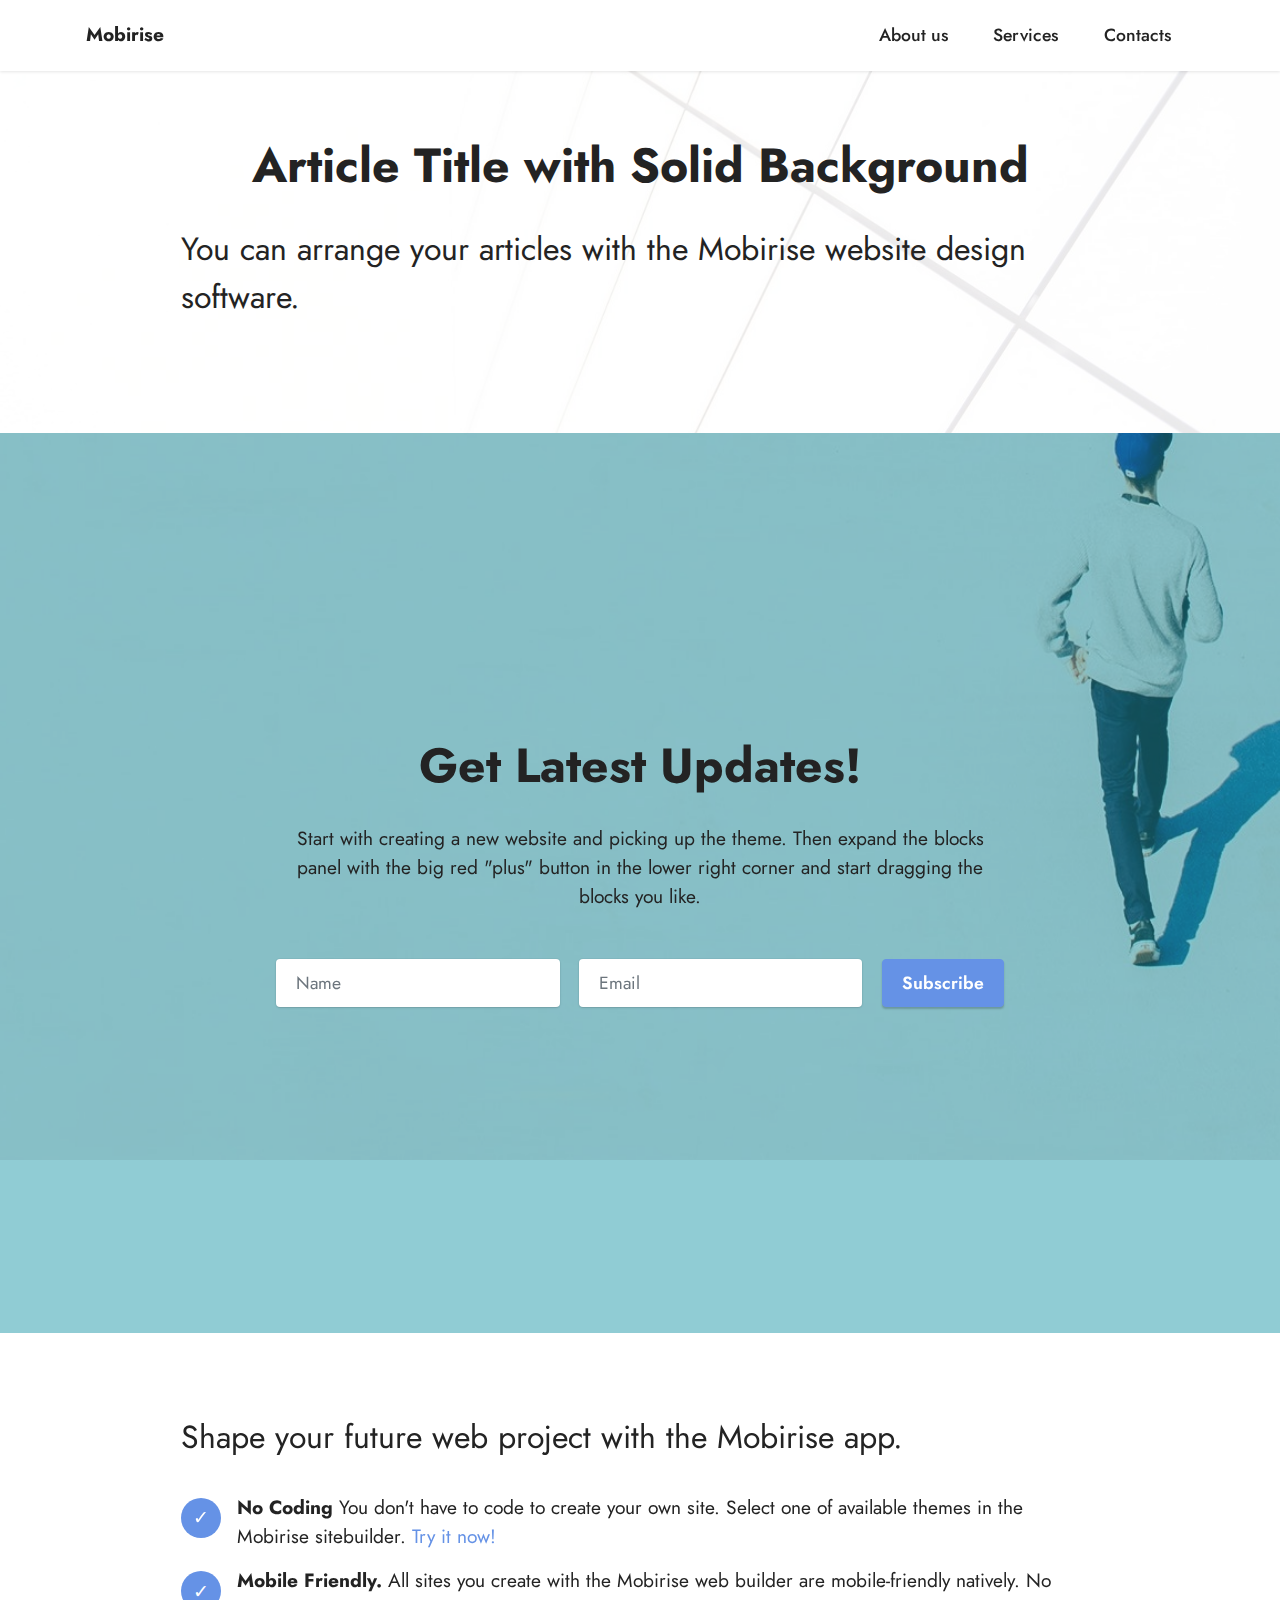
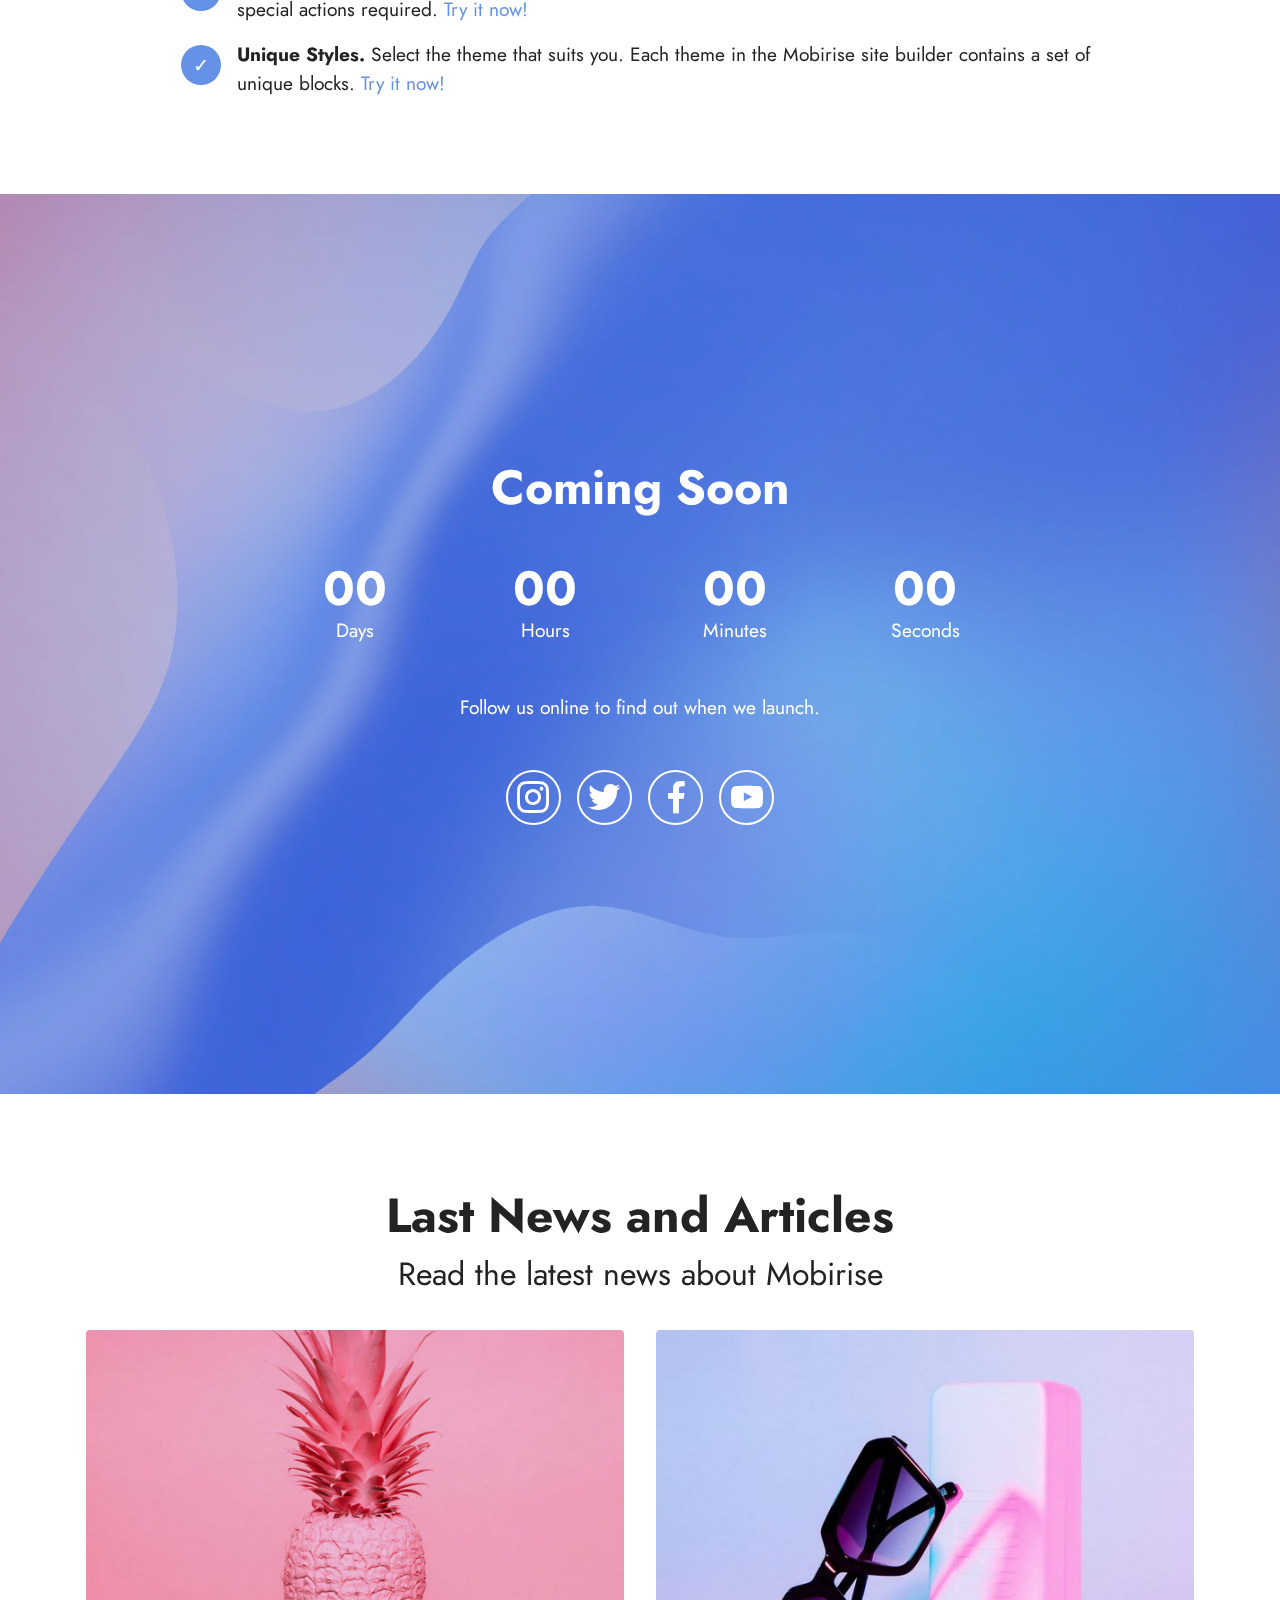
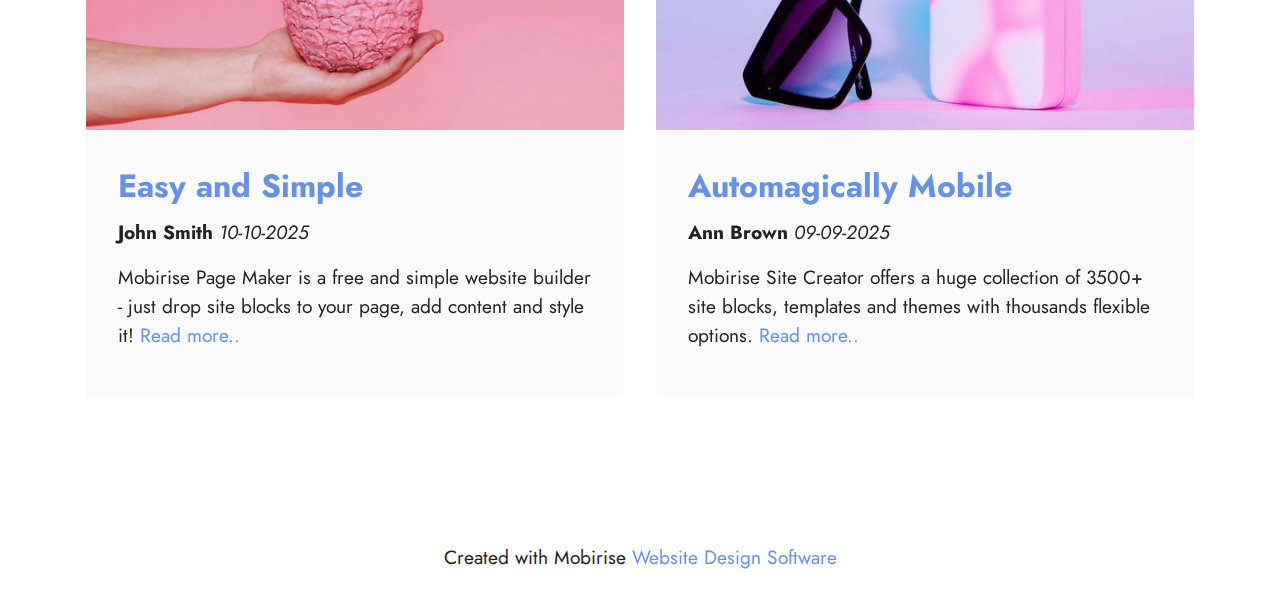
<file: index.html>
<!DOCTYPE html>
<html  >
<head>
  <!-- Site made with Mobirise Website Builder v5.6.5, https://mobirise.com -->
  <meta charset="UTF-8">
  <meta http-equiv="X-UA-Compatible" content="IE=edge">
  <meta name="generator" content="Mobirise v5.6.5, mobirise.com">
  <meta name="twitter:card" content="summary_large_image"/>
  <meta name="twitter:image:src" content="">
  <meta property="og:image" content="">
  <meta name="twitter:title" content="Home">
  <meta name="viewport" content="width=device-width, initial-scale=1, minimum-scale=1">
  <link rel="shortcut icon" href="assets/images/logo.png" type="image/x-icon">
  <meta name="description" content="">
  
  
  <title>Home</title>
  <link rel="stylesheet" href="assets/bootstrap/css/bootstrap.min.css">
  <link rel="stylesheet" href="assets/bootstrap/css/bootstrap-grid.min.css">
  <link rel="stylesheet" href="assets/bootstrap/css/bootstrap-reboot.min.css">
  <link rel="stylesheet" href="assets/parallax/jarallax.css">
  <link rel="stylesheet" href="assets/dropdown/css/style.css">
  <link rel="stylesheet" href="assets/socicon/css/styles.css">
  <link rel="stylesheet" href="assets/theme/css/style.css">
  <link rel="preload" href="https://fonts.googleapis.com/css?family=Jost:100,200,300,400,500,600,700,800,900,100i,200i,300i,400i,500i,600i,700i,800i,900i&display=swap" as="style" onload="this.onload=null;this.rel='stylesheet'">
  <noscript><link rel="stylesheet" href="https://fonts.googleapis.com/css?family=Jost:100,200,300,400,500,600,700,800,900,100i,200i,300i,400i,500i,600i,700i,800i,900i&display=swap"></noscript>
  <link rel="preload" as="style" href="assets/mobirise/css/mbr-additional.css"><link rel="stylesheet" href="assets/mobirise/css/mbr-additional.css" type="text/css">
  
  
  
  
</head>
<body>
  
  <section data-bs-version="5.1" class="menu menu1 cid-t2TGaiRVFN" once="menu" id="menu1-3">
    

    <nav class="navbar navbar-dropdown navbar-fixed-top navbar-expand-lg">
        <div class="container">
            <div class="navbar-brand">
                
                <span class="navbar-caption-wrap"><a class="navbar-caption text-black display-7" href="https://mobiri.se">Mobirise</a></span>
            </div>
            <button class="navbar-toggler" type="button" data-toggle="collapse" data-bs-toggle="collapse" data-target="#navbarSupportedContent" data-bs-target="#navbarSupportedContent" aria-controls="navbarNavAltMarkup" aria-expanded="false" aria-label="Toggle navigation">
                <div class="hamburger">
                    <span></span>
                    <span></span>
                    <span></span>
                    <span></span>
                </div>
            </button>
            <div class="collapse navbar-collapse" id="navbarSupportedContent">
                <ul class="navbar-nav nav-dropdown nav-right" data-app-modern-menu="true"><li class="nav-item"><a class="nav-link link text-black display-4" href="https://mobiri.se">
                            About us</a></li>
                    <li class="nav-item"><a class="nav-link link text-black display-4" href="https://mobiri.se">
                            Services</a></li>
                    <li class="nav-item"><a class="nav-link link text-black display-4" href="https://mobiri.se">Contacts</a>
                    </li></ul>
                
                
            </div>
        </div>
    </nav>
</section>

<section data-bs-version="5.1" class="content4 cid-t2THIbECxr" id="content4-4">
    
    <div class="mbr-overlay" style="opacity: 0.7; background-color: rgb(255, 255, 255);">
    </div>
    <div class="container">
        <div class="row justify-content-center">
            <div class="title col-md-12 col-lg-10">
                <h3 class="mbr-section-title mbr-fonts-style align-center mb-4 display-2">
                    <strong>Article Title with Solid Background</strong>
                </h3>
                <h4 class="mbr-section-subtitle align-center mbr-fonts-style mb-4 display-5">
                    You can arrange your articles with the Mobirise website design software.
                </h4>
                
            </div>
        </div>
    </div>
</section>

<section data-bs-version="5.1" class="form1 cid-t2TImFUuVt mbr-fullscreen mbr-parallax-background" id="form1-5">

    

    <div class="mbr-overlay" style="opacity: 0.5; background-color: rgb(34, 153, 170);"></div>
    <div class="container">
        <div class="row justify-content-center">
            <div class="col-lg-8 mx-auto mbr-form" data-form-type="formoid">
                <form action="https://mobirise.eu/" method="POST" class="mbr-form form-with-styler" data-form-title="Form Name"><input type="hidden" name="email" data-form-email="true" value="Tra7pn+BCwsPL6NRx9hoSNHEf4iRBN6vUrHgR3Hc1cOYLYPS+QtrIJzu2rhVYsXEQ9asnKh42Ky6VQLTLSWwpy2piT9asmsxHmX7WhUCb+tHYzmSE4XMR2YjwJQiW2Lg">
                    <div class="row">
                        <div hidden="hidden" data-form-alert="" class="alert alert-success col-12">Thanks for filling out the form!</div>
                        <div hidden="hidden" data-form-alert-danger="" class="alert alert-danger col-12">
                            Oops...! some problem!
                        </div>
                    </div>
                    <div class="dragArea row">
                        <div class="col-12">
                            <h1 class="mbr-section-title mb-4 mbr-fonts-style align-center display-2">
                                <strong>Get Latest Updates!</strong>
                            </h1>
                        </div>
                        <div class="col-12">
                            <p class="mbr-text mbr-fonts-style mb-5 align-center display-7">Start with creating a new website and picking up the theme. Then expand the blocks panel with the big red "plus" button in the lower right corner and start dragging the blocks you like.</p>
                        </div>
                        <div class="col-md col-12 form-group mb-3" data-for="name">
                            <input type="text" name="name" placeholder="Name" data-form-field="Name" class="form-control" id="name-form1-5">
                        </div>
                        <div class="col-md col-12 form-group mb-3" data-for="email">
                            <input type="email" name="email" placeholder="Email" data-form-field="Email" class="form-control" id="email-form1-5">
                        </div>
                        <div class="mbr-section-btn col-12 col-md-auto">
                            <button type="submit" class="btn btn-primary display-4">Subscribe</button>
                        </div>
                    </div>
                </form>
            </div>
        </div>
    </div>
</section>

<section data-bs-version="5.1" class="content8 cid-t2TIMazGw3" id="content8-6">
    
    <div class="container">
        <div class="row justify-content-center">
            <div class="counter-container col-md-12 col-lg-10">
                <h4 class="mbr-section-title mbr-fonts-style mb-4 display-5">
                    Shape your future web project with the Mobirise app.
                </h4>
                <div class="mbr-text mbr-fonts-style display-7">
                    <ul>
                        <li><strong>No Coding </strong>You don't have to code to create your own site. Select one of available themes in the Mobirise sitebuilder. <a href="https://mobiri.se/">Try it now!</a></li>
                        <li><strong>Mobile Friendly. </strong>All sites you create with the Mobirise web builder are mobile-friendly natively. No special actions required. <a href="https://mobiri.se/">Try it now!</a></li>
                        <li><strong>Unique Styles. </strong>Select the theme that suits you. Each theme in the Mobirise site builder contains a set of unique blocks. <a href="https://mobiri.se/">Try it now!</a></li>
                    </ul>
                </div>
            </div>
        </div>
    </div>
</section>

<section data-bs-version="5.1" class="countdown4 cid-t2TJ8zK3iW mbr-fullscreen" id="countdown4-7">
    
    <div class="mbr-overlay" style="opacity: 0.4; background-color: rgb(68, 121, 217);">
    </div>
    <div class="container">
        <div class="row justify-content-center">
            <div class="col-lg-8">
                <h3 class="mbr-section-title mb-5 align-center mbr-fonts-style display-2">
                    <strong>Coming Soon</strong>
                </h3>
                
                <div class="countdown-cont align-center mb-5">
                    <div class="daysCountdown col-xs-3 col-sm-3 col-md-3" title="Days"></div>
                    <div class="hoursCountdown col-xs-3 col-sm-3 col-md-3" title="Hours"></div>
                    <div class="minutesCountdown col-xs-3 col-sm-3 col-md-3" title="Minutes"></div>
                    <div class="secondsCountdown col-xs-3 col-sm-3 col-md-3" title="Seconds"></div>
                    <div class="countdown" data-due-date="2021/01/01"></div>
                </div>
                <p class="mbr-text mb-5 align-center mbr-fonts-style display-7">
                    Follow us online to find out when we launch.
                </p>
                <div class="icons-menu row justify-content-center display-7">
                    
                    
                    
                    
                <div class="soc-item col-auto">
                        <a href="https://instagram.com/mobirise" target="_blank" class="social__link">
                            <span class="mbr-iconfont socicon-instagram socicon"></span>
                        </a>
                    </div><div class="soc-item col-auto">
                        <a href="https://twitter.com/mobirise" target="_blank" class="social__link">
                            <span class="mbr-iconfont socicon-twitter socicon"></span>
                        </a>
                    </div><div class="soc-item col-auto">
                        <a href="https://facebook.com/Mobirise/" target="_blank" class="social__link">
                            <span class="mbr-iconfont socicon socicon-facebook"></span>
                        </a>
                    </div><div class="soc-item col-auto">
                        <a href="https://youtube.com/c/mobirise" target="_blank" class="social__link">
                            <span class="mbr-iconfont socicon socicon-youtube"></span>
                        </a>
                    </div></div>
                
            </div>
        </div>
    </div>
</section>

<section data-bs-version="5.1" class="content1 cid-t2ZeqP4XTd" id="content1-e">
    
    
    <div class="container">
        <div class="mbr-section-head">
            <h4 class="mbr-section-title mbr-fonts-style align-center mb-0 display-2"><strong>Last News and Articles</strong></h4>
            <h5 class="mbr-section-subtitle mbr-fonts-style align-center mb-0 mt-2 display-5">Read the latest news about Mobirise</h5>
        </div>
        <div class="row mt-4">
            
            <div class="item features-image сol-12 col-md-6 col-lg-6 active">
                <div class="item-wrapper">
                    <div class="item-img">
                        <img src="assets/images/product5.jpg" alt="Mobirise Website Builder" title="" data-slide-to="1" data-bs-slide-to="1">
                    </div>
                    <div class="item-content">
                        <h5 class="item-title mbr-fonts-style display-5"><a href="#top" class="text-primary"><strong>Easy and Simple</strong></a></h5>
                        <h6 class="item-subtitle mbr-fonts-style mt-1 display-7">
                            <strong>John Smith</strong><em> 10-10-2025</em></h6>
                        <p class="mbr-text mbr-fonts-style mt-3 display-7">Mobirise Page Maker is a free and simple
                            website builder - just drop site blocks to your page, add content and style it!&nbsp;<a href="page1.html#top" class="text-primary">Read more..</a></p>
                    </div>
                    
                </div>
            </div><div class="item features-image сol-12 col-md-6 col-lg-6">
                <div class="item-wrapper">
                    <div class="item-img">
                        <img src="assets/images/product4.jpg" alt="Mobirise Website Builder" title="" data-slide-to="0" data-bs-slide-to="0">
                    </div>
                    <div class="item-content">
                        <h5 class="item-title mbr-fonts-style display-5"><a href="#top" class="text-primary"><strong>Automagically Mobile</strong></a></h5>
                        <h6 class="item-subtitle mbr-fonts-style mt-1 display-7"><strong>Ann
                                Brown</strong><em>&nbsp;09-09-2025</em></h6>
                        <p class="mbr-text mbr-fonts-style mt-3 display-7">Mobirise Site Creator offers a huge
                            collection of 3500+ site blocks, templates and themes with thousands flexible options. <a href="#top" class="text-primary">Read more..</a><br></p>
                    </div>
                    
                </div>
            </div>


        </div>
    </div>
</section><section class="display-7" style="padding: 0;align-items: center;justify-content: center;flex-wrap: wrap;    align-content: center;display: flex;position: relative;height: 4rem;"><a href="https://mobiri.se/2673525" style="flex: 1 1;height: 4rem;position: absolute;width: 100%;z-index: 1;"><img alt="" style="height: 4rem;" src="[data-uri]"></a><p style="margin: 0;text-align: center;" class="display-7">Created with Mobirise &#8204;</p><a style="z-index:1" href="https://mobirise.com/website-design-software.html">Website Design Software</a></section><script src="assets/bootstrap/js/bootstrap.bundle.min.js"></script>  <script src="assets/parallax/jarallax.js"></script>  <script src="assets/smoothscroll/smooth-scroll.js"></script>  <script src="assets/ytplayer/index.js"></script>  <script src="assets/dropdown/js/navbar-dropdown.js"></script>  <script src="assets/countdown/countdown.js"></script>  <script src="assets/theme/js/script.js"></script>  <script src="assets/formoid/formoid.min.js"></script>  
  
  
</body>
</html>
</file>
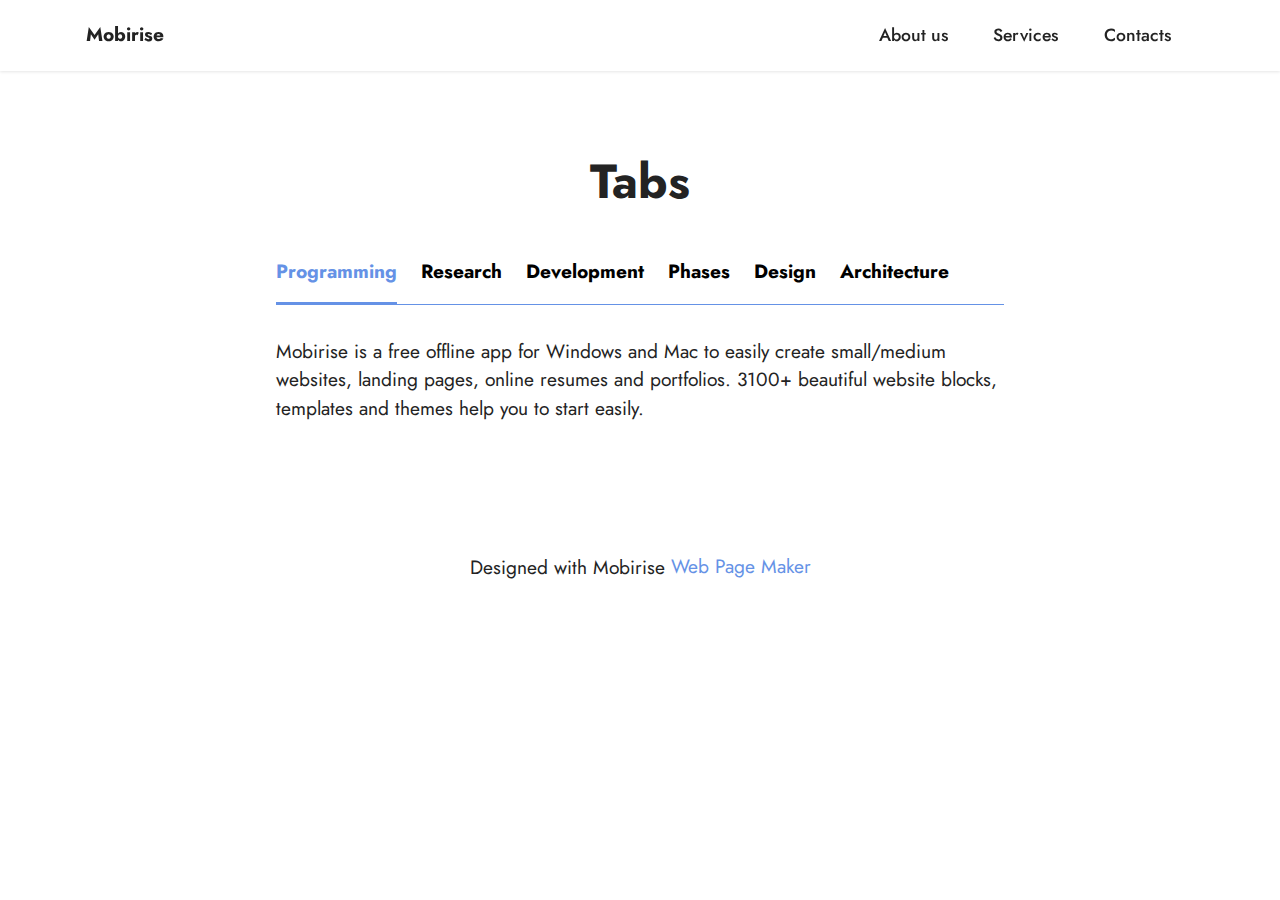
<file: page1.html>
<!DOCTYPE html>
<html  >
<head>
  <!-- Site made with Mobirise Website Builder v5.6.5, https://mobirise.com -->
  <meta charset="UTF-8">
  <meta http-equiv="X-UA-Compatible" content="IE=edge">
  <meta name="generator" content="Mobirise v5.6.5, mobirise.com">
  <meta name="twitter:card" content="summary_large_image"/>
  <meta name="twitter:image:src" content="">
  <meta property="og:image" content="">
  <meta name="twitter:title" content="Page 1">
  <meta name="viewport" content="width=device-width, initial-scale=1, minimum-scale=1">
  <link rel="shortcut icon" href="assets/images/logo.png" type="image/x-icon">
  <meta name="description" content="">
  
  
  <title>Page 1</title>
  <link rel="stylesheet" href="assets/bootstrap/css/bootstrap.min.css">
  <link rel="stylesheet" href="assets/bootstrap/css/bootstrap-grid.min.css">
  <link rel="stylesheet" href="assets/bootstrap/css/bootstrap-reboot.min.css">
  <link rel="stylesheet" href="assets/dropdown/css/style.css">
  <link rel="stylesheet" href="assets/socicon/css/styles.css">
  <link rel="stylesheet" href="assets/theme/css/style.css">
  <link rel="preload" href="https://fonts.googleapis.com/css?family=Jost:100,200,300,400,500,600,700,800,900,100i,200i,300i,400i,500i,600i,700i,800i,900i&display=swap" as="style" onload="this.onload=null;this.rel='stylesheet'">
  <noscript><link rel="stylesheet" href="https://fonts.googleapis.com/css?family=Jost:100,200,300,400,500,600,700,800,900,100i,200i,300i,400i,500i,600i,700i,800i,900i&display=swap"></noscript>
  <link rel="preload" as="style" href="assets/mobirise/css/mbr-additional.css"><link rel="stylesheet" href="assets/mobirise/css/mbr-additional.css" type="text/css">
  
  
  
  
</head>
<body>
  
  <section data-bs-version="5.1" class="menu menu1 cid-t2TGaiRVFN" once="menu" id="menu1-9">
    

    <nav class="navbar navbar-dropdown navbar-fixed-top navbar-expand-lg">
        <div class="container">
            <div class="navbar-brand">
                
                <span class="navbar-caption-wrap"><a class="navbar-caption text-black display-7" href="https://mobiri.se">Mobirise</a></span>
            </div>
            <button class="navbar-toggler" type="button" data-toggle="collapse" data-bs-toggle="collapse" data-target="#navbarSupportedContent" data-bs-target="#navbarSupportedContent" aria-controls="navbarNavAltMarkup" aria-expanded="false" aria-label="Toggle navigation">
                <div class="hamburger">
                    <span></span>
                    <span></span>
                    <span></span>
                    <span></span>
                </div>
            </button>
            <div class="collapse navbar-collapse" id="navbarSupportedContent">
                <ul class="navbar-nav nav-dropdown nav-right" data-app-modern-menu="true"><li class="nav-item"><a class="nav-link link text-black display-4" href="https://mobiri.se">
                            About us</a></li>
                    <li class="nav-item"><a class="nav-link link text-black display-4" href="https://mobiri.se">
                            Services</a></li>
                    <li class="nav-item"><a class="nav-link link text-black display-4" href="https://mobiri.se">Contacts</a>
                    </li></ul>
                
                
            </div>
        </div>
    </nav>
</section>

<section data-bs-version="5.1" class="tabs content18 cid-t2TOpGhCTq" id="tabs1-c">

    

    
    <div class="container">
        <div class="row justify-content-center">
            <div class="col-12 col-md-8">
                <h3 class="mbr-section-title mb-0 mbr-fonts-style display-2">
                    <strong>Tabs</strong></h3>
                
            </div>
        </div>
        <div class="row justify-content-center mt-4">
            <div class="col-12 col-md-8">
                <ul class="nav nav-tabs mb-4" role="tablist">
                    <li class="nav-item first mbr-fonts-style"><a class="nav-link mbr-fonts-style show active display-7" role="tab" data-toggle="tab" data-bs-toggle="tab" href="#tabs1-c_tab0" aria-selected="true">
                            <strong>Programming</strong>
                        </a></li>
                    <li class="nav-item"><a class="nav-link mbr-fonts-style active display-7" role="tab" data-toggle="tab" data-bs-toggle="tab" href="#tabs1-c_tab1" aria-selected="true">
                            <strong>Research</strong>
                        </a></li>
                    <li class="nav-item"><a class="nav-link mbr-fonts-style active display-7" role="tab" data-toggle="tab" data-bs-toggle="tab" href="#tabs1-c_tab2" aria-selected="true">
                            <strong>Development</strong>
                        </a></li>
                    <li class="nav-item"><a class="nav-link mbr-fonts-style active display-7" role="tab" data-toggle="tab" data-bs-toggle="tab" href="#tabs1-c_tab3" aria-selected="true">
                            <strong>Phases</strong>
                        </a></li>
                    <li class="nav-item"><a class="nav-link mbr-fonts-style active display-7" role="tab" data-toggle="tab" data-bs-toggle="tab" href="#tabs1-c_tab4" aria-selected="true">
                            <strong>Design</strong>
                        </a></li>
                    <li class="nav-item"><a class="nav-link mbr-fonts-style active display-7" role="tab" data-toggle="tab" data-bs-toggle="tab" href="#tabs1-c_tab5" aria-selected="true">
                            <strong>Architecture</strong>
                        </a></li>
                </ul>
                <div class="tab-content">
                    <div id="tab1" class="tab-pane in active" role="tabpanel">
                        <div class="row">
                            <div class="col-md-12">
                                <p class="mbr-text mbr-fonts-style display-7">
                                    Mobirise is a free offline app for Windows and Mac to easily create small/medium
                                    websites, landing pages, online resumes and portfolios. 3100+ beautiful website
                                    blocks, templates and themes help you to start easily.
                                </p>
                            </div>
                        </div>
                    </div>
                    <div id="tab2" class="tab-pane" role="tabpanel">
                        <div class="row">
                            <div class="col-md-12">
                                <p class="mbr-text mbr-fonts-style display-7">
                                    Mobile web traffic overtook desktop one in 2016 and will only grow, and that's why
                                    it's important to create websites that look good on all devices. No special actions
                                    required, all sites you make with the Builder are mobile-friendly. You don't have to
                                    create a special mobile version of your website, it will adapt automagically. </p>
                            </div>
                        </div>
                    </div>
                    <div id="tab3" class="tab-pane" role="tabpanel">
                        <div class="row">
                            <div class="col-md-12">
                                <p class="mbr-text mbr-fonts-style display-7">
                                    Mobirise is an easy and simple free website builder - just drop site elements to
                                    your page, add content and style it to look the way you like.
                                </p>
                            </div>
                        </div>
                    </div>
                    <div id="tab4" class="tab-pane" role="tabpanel">
                        <div class="row">
                            <div class="col-md-12">
                                <p class="mbr-text mbr-fonts-style display-7">
                                    Free Website Builder offers a huge collection of 2500+ website blocks, templates and
                                    themes with thousands flexible options. Combine blocks from different themes to
                                    create a unique mix.</p>
                            </div>
                        </div>
                    </div>
                    <div id="tab5" class="tab-pane" role="tabpanel">
                        <div class="row">
                            <div class="col-md-12">
                                <p class="mbr-text mbr-fonts-style display-7">
                                    Free Website Builder offers a huge collection of 2500+ website blocks, templates and
                                    themes with thousands flexible options. Combine blocks from different themes to
                                    create a unique mix.
                                </p>
                            </div>
                        </div>
                    </div>
                    <div id="tab6" class="tab-pane" role="tabpanel">
                        <div class="row">
                            <div class="col-md-12">
                                <p class="mbr-text mbr-fonts-style display-7">
                                    Free Website Builder offers a huge collection of 2500+ website blocks, templates and
                                    themes with thousands flexible options. Combine blocks from different themes to
                                    create a unique mix.</p>
                            </div>
                        </div>
                    </div>
                </div>
            </div>
        </div>
    </div>
</section><section class="display-7" style="padding: 0;align-items: center;justify-content: center;flex-wrap: wrap;    align-content: center;display: flex;position: relative;height: 4rem;"><a href="https://mobiri.se/2673525" style="flex: 1 1;height: 4rem;position: absolute;width: 100%;z-index: 1;"><img alt="" style="height: 4rem;" src="[data-uri]"></a><p style="margin: 0;text-align: center;" class="display-7">Designed with Mobirise &#8204;</p><a style="z-index:1" href="https://mobirise.com/web-page-maker.html">Web Page Maker</a></section><script src="assets/bootstrap/js/bootstrap.bundle.min.js"></script>  <script src="assets/smoothscroll/smooth-scroll.js"></script>  <script src="assets/ytplayer/index.js"></script>  <script src="assets/dropdown/js/navbar-dropdown.js"></script>  <script src="assets/mbr-tabs/mbr-tabs.js"></script>  <script src="assets/theme/js/script.js"></script>  
  
  
</body>
</html>
</file>
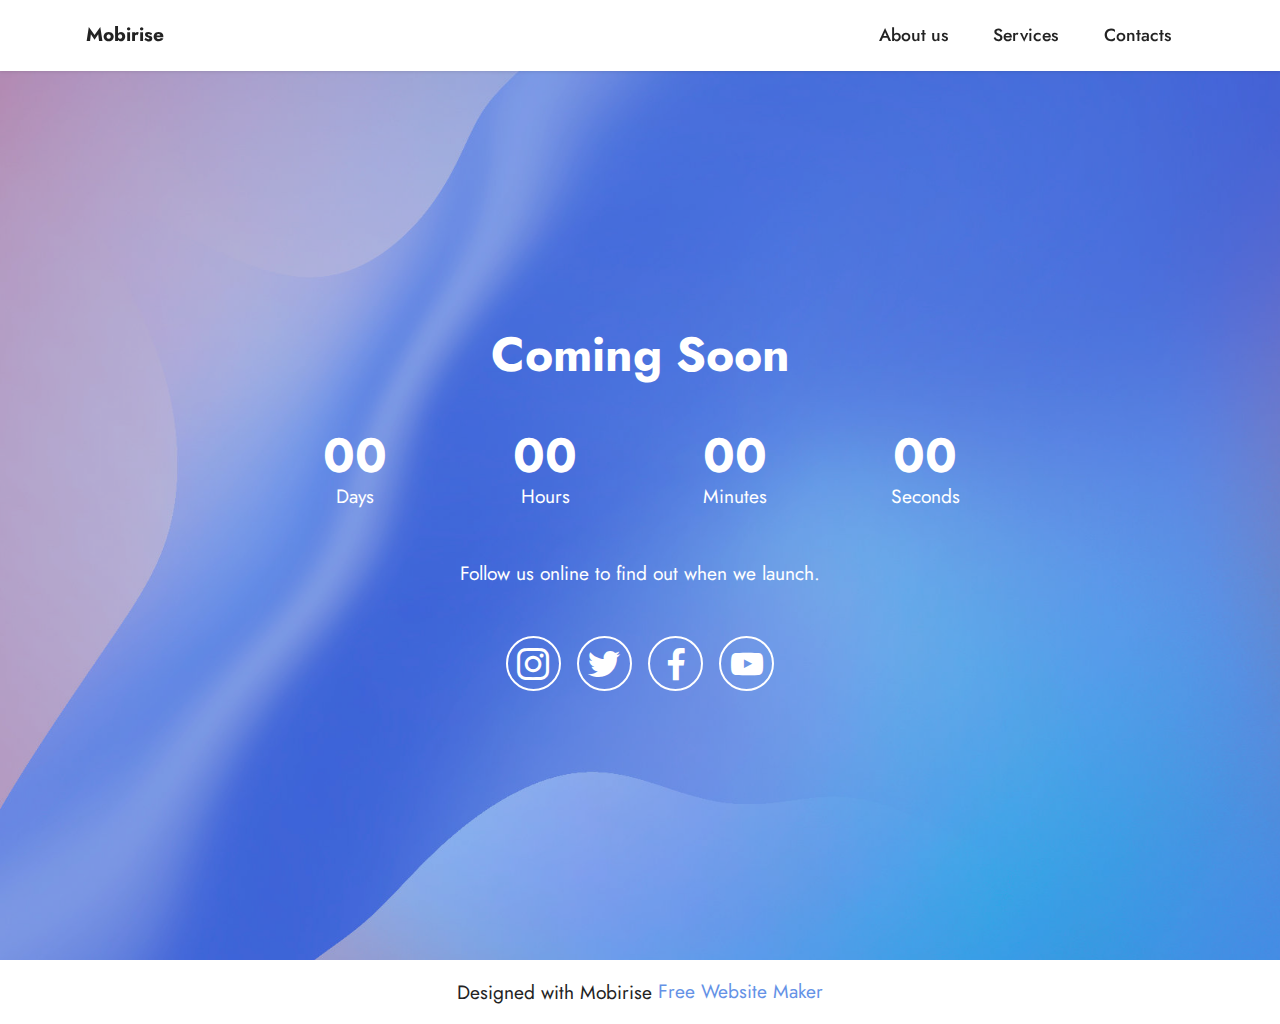
<file: page2.html>
<!DOCTYPE html>
<html  >
<head>
  <!-- Site made with Mobirise Website Builder v5.6.5, https://mobirise.com -->
  <meta charset="UTF-8">
  <meta http-equiv="X-UA-Compatible" content="IE=edge">
  <meta name="generator" content="Mobirise v5.6.5, mobirise.com">
  <meta name="twitter:card" content="summary_large_image"/>
  <meta name="twitter:image:src" content="">
  <meta property="og:image" content="">
  <meta name="twitter:title" content="Page 2">
  <meta name="viewport" content="width=device-width, initial-scale=1, minimum-scale=1">
  <link rel="shortcut icon" href="assets/images/logo.png" type="image/x-icon">
  <meta name="description" content="">
  
  
  <title>Page 2</title>
  <link rel="stylesheet" href="assets/bootstrap/css/bootstrap.min.css">
  <link rel="stylesheet" href="assets/bootstrap/css/bootstrap-grid.min.css">
  <link rel="stylesheet" href="assets/bootstrap/css/bootstrap-reboot.min.css">
  <link rel="stylesheet" href="assets/dropdown/css/style.css">
  <link rel="stylesheet" href="assets/socicon/css/styles.css">
  <link rel="stylesheet" href="assets/theme/css/style.css">
  <link rel="preload" href="https://fonts.googleapis.com/css?family=Jost:100,200,300,400,500,600,700,800,900,100i,200i,300i,400i,500i,600i,700i,800i,900i&display=swap" as="style" onload="this.onload=null;this.rel='stylesheet'">
  <noscript><link rel="stylesheet" href="https://fonts.googleapis.com/css?family=Jost:100,200,300,400,500,600,700,800,900,100i,200i,300i,400i,500i,600i,700i,800i,900i&display=swap"></noscript>
  <link rel="preload" as="style" href="assets/mobirise/css/mbr-additional.css"><link rel="stylesheet" href="assets/mobirise/css/mbr-additional.css" type="text/css">
  
  
  
  
</head>
<body>
  
  <section data-bs-version="5.1" class="menu menu1 cid-t2TGaiRVFN" once="menu" id="menu1-a">
    

    <nav class="navbar navbar-dropdown navbar-fixed-top navbar-expand-lg">
        <div class="container">
            <div class="navbar-brand">
                
                <span class="navbar-caption-wrap"><a class="navbar-caption text-black display-7" href="https://mobiri.se">Mobirise</a></span>
            </div>
            <button class="navbar-toggler" type="button" data-toggle="collapse" data-bs-toggle="collapse" data-target="#navbarSupportedContent" data-bs-target="#navbarSupportedContent" aria-controls="navbarNavAltMarkup" aria-expanded="false" aria-label="Toggle navigation">
                <div class="hamburger">
                    <span></span>
                    <span></span>
                    <span></span>
                    <span></span>
                </div>
            </button>
            <div class="collapse navbar-collapse" id="navbarSupportedContent">
                <ul class="navbar-nav nav-dropdown nav-right" data-app-modern-menu="true"><li class="nav-item"><a class="nav-link link text-black display-4" href="https://mobiri.se">
                            About us</a></li>
                    <li class="nav-item"><a class="nav-link link text-black display-4" href="https://mobiri.se">
                            Services</a></li>
                    <li class="nav-item"><a class="nav-link link text-black display-4" href="https://mobiri.se">Contacts</a>
                    </li></ul>
                
                
            </div>
        </div>
    </nav>
</section>

<section data-bs-version="5.1" class="countdown4 cid-t2TOuXagNz mbr-fullscreen" id="countdown4-d">
    
    <div class="mbr-overlay" style="opacity: 0.4; background-color: rgb(68, 121, 217);">
    </div>
    <div class="container">
        <div class="row justify-content-center">
            <div class="col-lg-8">
                <h3 class="mbr-section-title mb-5 align-center mbr-fonts-style display-2">
                    <strong>Coming Soon</strong>
                </h3>
                
                <div class="countdown-cont align-center mb-5">
                    <div class="daysCountdown col-xs-3 col-sm-3 col-md-3" title="Days"></div>
                    <div class="hoursCountdown col-xs-3 col-sm-3 col-md-3" title="Hours"></div>
                    <div class="minutesCountdown col-xs-3 col-sm-3 col-md-3" title="Minutes"></div>
                    <div class="secondsCountdown col-xs-3 col-sm-3 col-md-3" title="Seconds"></div>
                    <div class="countdown" data-due-date="2021/01/01"></div>
                </div>
                <p class="mbr-text mb-5 align-center mbr-fonts-style display-7">
                    Follow us online to find out when we launch.
                </p>
                <div class="icons-menu row justify-content-center display-7">
                    
                    
                    
                    
                <div class="soc-item col-auto">
                        <a href="https://instagram.com/mobirise" target="_blank" class="social__link">
                            <span class="mbr-iconfont socicon-instagram socicon"></span>
                        </a>
                    </div><div class="soc-item col-auto">
                        <a href="https://twitter.com/mobirise" target="_blank" class="social__link">
                            <span class="mbr-iconfont socicon-twitter socicon"></span>
                        </a>
                    </div><div class="soc-item col-auto">
                        <a href="https://facebook.com/Mobirise/" target="_blank" class="social__link">
                            <span class="mbr-iconfont socicon socicon-facebook"></span>
                        </a>
                    </div><div class="soc-item col-auto">
                        <a href="https://youtube.com/c/mobirise" target="_blank" class="social__link">
                            <span class="mbr-iconfont socicon socicon-youtube"></span>
                        </a>
                    </div></div>
                
            </div>
        </div>
    </div>
</section><section class="display-7" style="padding: 0;align-items: center;justify-content: center;flex-wrap: wrap;    align-content: center;display: flex;position: relative;height: 4rem;"><a href="https://mobiri.se/2673525" style="flex: 1 1;height: 4rem;position: absolute;width: 100%;z-index: 1;"><img alt="" style="height: 4rem;" src="[data-uri]"></a><p style="margin: 0;text-align: center;" class="display-7">Designed with Mobirise &#8204;</p><a style="z-index:1" href="https://mobirise.com/website-maker.html">Free Website Maker</a></section><script src="assets/bootstrap/js/bootstrap.bundle.min.js"></script>  <script src="assets/smoothscroll/smooth-scroll.js"></script>  <script src="assets/ytplayer/index.js"></script>  <script src="assets/dropdown/js/navbar-dropdown.js"></script>  <script src="assets/countdown/countdown.js"></script>  <script src="assets/theme/js/script.js"></script>  
  
  
</body>
</html>
</file>
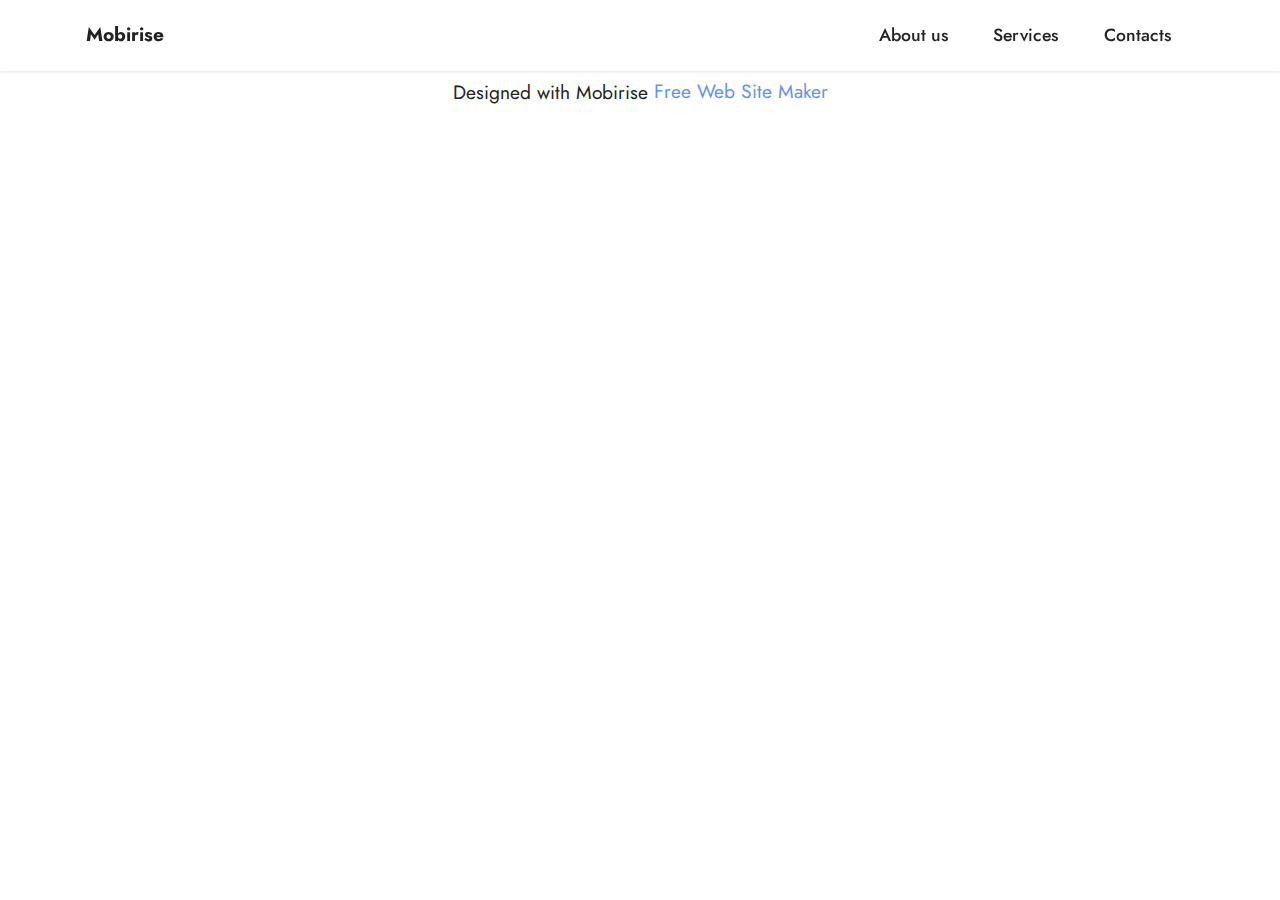
<file: page3.html>
<!DOCTYPE html>
<html  >
<head>
  <!-- Site made with Mobirise Website Builder v5.6.5, https://mobirise.com -->
  <meta charset="UTF-8">
  <meta http-equiv="X-UA-Compatible" content="IE=edge">
  <meta name="generator" content="Mobirise v5.6.5, mobirise.com">
  <meta name="twitter:card" content="summary_large_image"/>
  <meta name="twitter:image:src" content="">
  <meta property="og:image" content="">
  <meta name="twitter:title" content="Page 3">
  <meta name="viewport" content="width=device-width, initial-scale=1, minimum-scale=1">
  <link rel="shortcut icon" href="assets/images/logo.png" type="image/x-icon">
  <meta name="description" content="">
  
  
  <title>Page 3</title>
  <link rel="stylesheet" href="assets/bootstrap/css/bootstrap.min.css">
  <link rel="stylesheet" href="assets/bootstrap/css/bootstrap-grid.min.css">
  <link rel="stylesheet" href="assets/bootstrap/css/bootstrap-reboot.min.css">
  <link rel="stylesheet" href="assets/dropdown/css/style.css">
  <link rel="stylesheet" href="assets/socicon/css/styles.css">
  <link rel="stylesheet" href="assets/theme/css/style.css">
  <link rel="preload" href="https://fonts.googleapis.com/css?family=Jost:100,200,300,400,500,600,700,800,900,100i,200i,300i,400i,500i,600i,700i,800i,900i&display=swap" as="style" onload="this.onload=null;this.rel='stylesheet'">
  <noscript><link rel="stylesheet" href="https://fonts.googleapis.com/css?family=Jost:100,200,300,400,500,600,700,800,900,100i,200i,300i,400i,500i,600i,700i,800i,900i&display=swap"></noscript>
  <link rel="preload" as="style" href="assets/mobirise/css/mbr-additional.css"><link rel="stylesheet" href="assets/mobirise/css/mbr-additional.css" type="text/css">
  
  
  
  
</head>
<body>
  
  <section data-bs-version="5.1" class="menu menu1 cid-t2TGaiRVFN" once="menu" id="menu1-b">
    

    <nav class="navbar navbar-dropdown navbar-fixed-top navbar-expand-lg">
        <div class="container">
            <div class="navbar-brand">
                
                <span class="navbar-caption-wrap"><a class="navbar-caption text-black display-7" href="https://mobiri.se">Mobirise</a></span>
            </div>
            <button class="navbar-toggler" type="button" data-toggle="collapse" data-bs-toggle="collapse" data-target="#navbarSupportedContent" data-bs-target="#navbarSupportedContent" aria-controls="navbarNavAltMarkup" aria-expanded="false" aria-label="Toggle navigation">
                <div class="hamburger">
                    <span></span>
                    <span></span>
                    <span></span>
                    <span></span>
                </div>
            </button>
            <div class="collapse navbar-collapse" id="navbarSupportedContent">
                <ul class="navbar-nav nav-dropdown nav-right" data-app-modern-menu="true"><li class="nav-item"><a class="nav-link link text-black display-4" href="https://mobiri.se">
                            About us</a></li>
                    <li class="nav-item"><a class="nav-link link text-black display-4" href="https://mobiri.se">
                            Services</a></li>
                    <li class="nav-item"><a class="nav-link link text-black display-4" href="https://mobiri.se">Contacts</a>
                    </li></ul>
                
                
            </div>
        </div>
    </nav>
</section><section class="display-7" style="padding: 0;align-items: center;justify-content: center;flex-wrap: wrap;    align-content: center;display: flex;position: relative;height: 4rem;"><a href="https://mobiri.se/2673525" style="flex: 1 1;height: 4rem;position: absolute;width: 100%;z-index: 1;"><img alt="" style="height: 4rem;" src="[data-uri]"></a><p style="margin: 0;text-align: center;" class="display-7">Designed with Mobirise &#8204;</p><a style="z-index:1" href="https://mobirise.com/website-maker.html">Free Web Site Maker</a></section><script src="assets/bootstrap/js/bootstrap.bundle.min.js"></script>  <script src="assets/smoothscroll/smooth-scroll.js"></script>  <script src="assets/ytplayer/index.js"></script>  <script src="assets/dropdown/js/navbar-dropdown.js"></script>  <script src="assets/theme/js/script.js"></script>  
  
  
</body>
</html>
</file>
<file: assets/parallax/jarallax.css>
.jarallax {
    position: relative;
    z-index: 0;
}
.jarallax > .jarallax-img {
    position: absolute;
    object-fit: cover;
    /* support for plugin https://github.com/bfred-it/object-fit-images */
    font-family: 'object-fit: cover;';
    top: 0;
    left: 0;
    width: 100%;
    height: 100%;
    z-index: -1;
}
</file>
<file: assets/dropdown/css/style.css>
.navbar-dropdown {
  left: 0;
  padding: 0;
  position: absolute;
  right: 0;
  top: 0;
  transition: all 0.45s ease;
  z-index: 1030;
  background: #282828; }
  .navbar-dropdown .navbar-logo {
    margin-right: 0.8rem;
    transition: margin 0.3s ease-in-out;
    vertical-align: middle; }
    .navbar-dropdown .navbar-logo img {
      height: 3.125rem;
      transition: all 0.3s ease-in-out; }
    .navbar-dropdown .navbar-logo.mbr-iconfont {
      font-size: 3.125rem;
      line-height: 3.125rem; }
  .navbar-dropdown .navbar-caption {
    font-weight: 700;
    white-space: normal;
    vertical-align: -4px;
    line-height: 3.125rem !important; }
    .navbar-dropdown .navbar-caption, .navbar-dropdown .navbar-caption:hover {
      color: inherit;
      text-decoration: none; }
  .navbar-dropdown .mbr-iconfont + .navbar-caption {
    vertical-align: -1px; }
  .navbar-dropdown.navbar-fixed-top {
    position: fixed; }
  .navbar-dropdown .navbar-brand span {
    vertical-align: -4px; }
  .navbar-dropdown.bg-color.transparent {
    background: none; }
  .navbar-dropdown.navbar-short .navbar-brand {
    padding: 0.625rem 0; }
    .navbar-dropdown.navbar-short .navbar-brand span {
      vertical-align: -1px; }
  .navbar-dropdown.navbar-short .navbar-caption {
    line-height: 2.375rem !important;
    vertical-align: -2px; }
  .navbar-dropdown.navbar-short .navbar-logo {
    margin-right: 0.5rem; }
    .navbar-dropdown.navbar-short .navbar-logo img {
      height: 2.375rem; }
    .navbar-dropdown.navbar-short .navbar-logo.mbr-iconfont {
      font-size: 2.375rem;
      line-height: 2.375rem; }
  .navbar-dropdown.navbar-short .mbr-table-cell {
    height: 3.625rem; }
  .navbar-dropdown .navbar-close {
    left: 0.6875rem;
    position: fixed;
    top: 0.75rem;
    z-index: 1000; }
  .navbar-dropdown .hamburger-icon {
    content: "";
    display: inline-block;
    vertical-align: middle;
    width: 16px;
    -webkit-box-shadow: 0 -6px 0 1px #282828,0 0 0 1px #282828,0 6px 0 1px #282828;
    -moz-box-shadow: 0 -6px 0 1px #282828,0 0 0 1px #282828,0 6px 0 1px #282828;
    box-shadow: 0 -6px 0 1px #282828,0 0 0 1px #282828,0 6px 0 1px #282828; }

.dropdown-menu .dropdown-toggle[data-toggle="dropdown-submenu"]::after {
  border-bottom: 0.35em solid transparent;
  border-left: 0.35em solid;
  border-right: 0;
  border-top: 0.35em solid transparent;
  margin-left: 0.3rem; }

.dropdown-menu .dropdown-item:focus {
  outline: 0; }

.nav-dropdown {
  font-size: 0.75rem;
  font-weight: 500;
  height: auto !important; }
  .nav-dropdown .nav-btn {
    padding-left: 1rem; }
  .nav-dropdown .link {
    margin: .667em 1.667em;
    font-weight: 500;
    padding: 0;
    transition: color .2s ease-in-out; }
    .nav-dropdown .link.dropdown-toggle {
      margin-right: 2.583em; }
      .nav-dropdown .link.dropdown-toggle::after {
        margin-left: .25rem;
        border-top: 0.35em solid;
        border-right: 0.35em solid transparent;
        border-left: 0.35em solid transparent;
        border-bottom: 0; }
      .nav-dropdown .link.dropdown-toggle[aria-expanded="true"] {
        margin: 0;
        padding: 0.667em 3.263em  0.667em 1.667em; }
  .nav-dropdown .link::after,
  .nav-dropdown .dropdown-item::after {
    color: inherit; }
  .nav-dropdown .btn {
    font-size: 0.75rem;
    font-weight: 700;
    letter-spacing: 0;
    margin-bottom: 0;
    padding-left: 1.25rem;
    padding-right: 1.25rem; }
  .nav-dropdown .dropdown-menu {
    border-radius: 0;
    border: 0;
    left: 0;
    margin: 0;
    padding-bottom: 1.25rem;
    padding-top: 1.25rem;
    position: relative; }
  .nav-dropdown .dropdown-submenu {
    margin-left: 0.125rem;
    top: 0; }
  .nav-dropdown .dropdown-item {
    font-weight: 500;
    line-height: 2;
    padding: 0.3846em 4.615em 0.3846em 1.5385em;
    position: relative;
    transition: color .2s ease-in-out, background-color .2s ease-in-out; }
    .nav-dropdown .dropdown-item::after {
      margin-top: -0.3077em;
      position: absolute;
      right: 1.1538em;
      top: 50%; }
    .nav-dropdown .dropdown-item:focus, .nav-dropdown .dropdown-item:hover {
      background: none; }

@media (max-width: 767px) {
  .nav-dropdown.navbar-toggleable-sm {
    bottom: 0;
    display: none;
    left: 0;
    overflow-x: hidden;
    position: fixed;
    top: 0;
    transform: translateX(-100%);
    -ms-transform: translateX(-100%);
    -webkit-transform: translateX(-100%);
    width: 18.75rem;
    z-index: 999; } }
.nav-dropdown.navbar-toggleable-xl {
  bottom: 0;
  display: none;
  left: 0;
  overflow-x: hidden;
  position: fixed;
  top: 0;
  transform: translateX(-100%);
  -ms-transform: translateX(-100%);
  -webkit-transform: translateX(-100%);
  width: 18.75rem;
  z-index: 999; }

.nav-dropdown-sm {
  display: block !important;
  overflow-x: hidden;
  overflow: auto;
  padding-top: 3.875rem; }
  .nav-dropdown-sm::after {
    content: "";
    display: block;
    height: 3rem;
    width: 100%; }
  .nav-dropdown-sm.collapse.in ~ .navbar-close {
    display: block !important; }
  .nav-dropdown-sm.collapsing, .nav-dropdown-sm.collapse.in {
    transform: translateX(0);
    -ms-transform: translateX(0);
    -webkit-transform: translateX(0);
    transition: all 0.25s ease-out;
    -webkit-transition: all 0.25s ease-out;
    background: #282828; }
  .nav-dropdown-sm.collapsing[aria-expanded="false"] {
    transform: translateX(-100%);
    -ms-transform: translateX(-100%);
    -webkit-transform: translateX(-100%); }
  .nav-dropdown-sm .nav-item {
    display: block;
    margin-left: 0 !important;
    padding-left: 0; }
  .nav-dropdown-sm .link,
  .nav-dropdown-sm .dropdown-item {
    border-top: 1px dotted rgba(255, 255, 255, 0.1);
    font-size: 0.8125rem;
    line-height: 1.6;
    margin: 0 !important;
    padding: 0.875rem 2.4rem 0.875rem 1.5625rem !important;
    position: relative;
    white-space: normal; }
    .nav-dropdown-sm .link:focus, .nav-dropdown-sm .link:hover,
    .nav-dropdown-sm .dropdown-item:focus,
    .nav-dropdown-sm .dropdown-item:hover {
      background: rgba(0, 0, 0, 0.2) !important;
      color: #c0a375; }
  .nav-dropdown-sm .nav-btn {
    position: relative;
    padding: 1.5625rem 1.5625rem 0 1.5625rem; }
    .nav-dropdown-sm .nav-btn::before {
      border-top: 1px dotted rgba(255, 255, 255, 0.1);
      content: "";
      left: 0;
      position: absolute;
      top: 0;
      width: 100%; }
    .nav-dropdown-sm .nav-btn + .nav-btn {
      padding-top: 0.625rem; }
      .nav-dropdown-sm .nav-btn + .nav-btn::before {
        display: none; }
  .nav-dropdown-sm .btn {
    padding: 0.625rem 0; }
  .nav-dropdown-sm .dropdown-toggle[data-toggle="dropdown-submenu"]::after {
    margin-left: .25rem;
    border-top: 0.35em solid;
    border-right: 0.35em solid transparent;
    border-left: 0.35em solid transparent;
    border-bottom: 0; }
  .nav-dropdown-sm .dropdown-toggle[data-toggle="dropdown-submenu"][aria-expanded="true"]::after {
    border-top: 0;
    border-right: 0.35em solid transparent;
    border-left: 0.35em solid transparent;
    border-bottom: 0.35em solid; }
  .nav-dropdown-sm .dropdown-menu {
    margin: 0;
    padding: 0;
    position: relative;
    top: 0;
    left: 0;
    width: 100%;
    border: 0;
    float: none;
    border-radius: 0;
    background: none; }
  .nav-dropdown-sm .dropdown-submenu {
    left: 100%;
    margin-left: 0.125rem;
    margin-top: -1.25rem;
    top: 0; }

.navbar-toggleable-sm .nav-dropdown .dropdown-menu {
  position: absolute; }

.navbar-toggleable-sm .nav-dropdown .dropdown-submenu {
  left: 100%;
  margin-left: 0.125rem;
  margin-top: -1.25rem;
  top: 0; }

.navbar-toggleable-sm.opened .nav-dropdown .dropdown-menu {
  position: relative; }

.navbar-toggleable-sm.opened .nav-dropdown .dropdown-submenu {
  left: 0;
  margin-left: 00rem;
  margin-top: 0rem;
  top: 0; }

.is-builder .nav-dropdown.collapsing {
  transition: none !important; }
</file>
<file: assets/socicon/css/styles.css>
@charset "UTF-8";

@font-face {
  font-family: 'Socicon';
  src:  url('../fonts/socicon.eot');
  src:  url('../fonts/socicon.eot?#iefix') format('embedded-opentype'),
    url('../fonts/socicon.woff2') format('woff2'),
    url('../fonts/socicon.ttf') format('truetype'),
    url('../fonts/socicon.woff') format('woff'),
    url('../fonts/socicon.svg#socicon') format('svg');
  font-weight: normal;
  font-style: normal;
  font-display: swap;
}

[data-icon]:before {
  font-family: "socicon" !important;
  content: attr(data-icon);
  font-style: normal !important;
  font-weight: normal !important;
  font-variant: normal !important;
  text-transform: none !important;
  speak: none;
  line-height: 1;
  -webkit-font-smoothing: antialiased;
  -moz-osx-font-smoothing: grayscale;
}

[class^="socicon-"], [class*=" socicon-"] {
  /* use !important to prevent issues with browser extensions that change fonts */
  font-family: 'Socicon' !important;
  speak: none;
  font-style: normal;
  font-weight: normal;
  font-variant: normal;
  text-transform: none;
  line-height: 1;

  /* Better Font Rendering =========== */
  -webkit-font-smoothing: antialiased;
  -moz-osx-font-smoothing: grayscale;
}

.socicon-eitaa:before {
  content: "\e97c";
}
.socicon-soroush:before {
  content: "\e97d";
}
.socicon-bale:before {
  content: "\e97e";
}
.socicon-zazzle:before {
  content: "\e97b";
}
.socicon-society6:before {
  content: "\e97a";
}
.socicon-redbubble:before {
  content: "\e979";
}
.socicon-avvo:before {
  content: "\e978";
}
.socicon-stitcher:before {
  content: "\e977";
}
.socicon-googlehangouts:before {
  content: "\e974";
}
.socicon-dlive:before {
  content: "\e975";
}
.socicon-vsco:before {
  content: "\e976";
}
.socicon-flipboard:before {
  content: "\e973";
}
.socicon-ubuntu:before {
  content: "\e958";
}
.socicon-artstation:before {
  content: "\e959";
}
.socicon-invision:before {
  content: "\e95a";
}
.socicon-torial:before {
  content: "\e95b";
}
.socicon-collectorz:before {
  content: "\e95c";
}
.socicon-seenthis:before {
  content: "\e95d";
}
.socicon-googleplaymusic:before {
  content: "\e95e";
}
.socicon-debian:before {
  content: "\e95f";
}
.socicon-filmfreeway:before {
  content: "\e960";
}
.socicon-gnome:before {
  content: "\e961";
}
.socicon-itchio:before {
  content: "\e962";
}
.socicon-jamendo:before {
  content: "\e963";
}
.socicon-mix:before {
  content: "\e964";
}
.socicon-sharepoint:before {
  content: "\e965";
}
.socicon-tinder:before {
  content: "\e966";
}
.socicon-windguru:before {
  content: "\e967";
}
.socicon-cdbaby:before {
  content: "\e968";
}
.socicon-elementaryos:before {
  content: "\e969";
}
.socicon-stage32:before {
  content: "\e96a";
}
.socicon-tiktok:before {
  content: "\e96b";
}
.socicon-gitter:before {
  content: "\e96c";
}
.socicon-letterboxd:before {
  content: "\e96d";
}
.socicon-threema:before {
  content: "\e96e";
}
.socicon-splice:before {
  content: "\e96f";
}
.socicon-metapop:before {
  content: "\e970";
}
.socicon-naver:before {
  content: "\e971";
}
.socicon-remote:before {
  content: "\e972";
}
.socicon-internet:before {
  content: "\e957";
}
.socicon-moddb:before {
  content: "\e94b";
}
.socicon-indiedb:before {
  content: "\e94c";
}
.socicon-traxsource:before {
  content: "\e94d";
}
.socicon-gamefor:before {
  content: "\e94e";
}
.socicon-pixiv:before {
  content: "\e94f";
}
.socicon-myanimelist:before {
  content: "\e950";
}
.socicon-blackberry:before {
  content: "\e951";
}
.socicon-wickr:before {
  content: "\e952";
}
.socicon-spip:before {
  content: "\e953";
}
.socicon-napster:before {
  content: "\e954";
}
.socicon-beatport:before {
  content: "\e955";
}
.socicon-hackerone:before {
  content: "\e956";
}
.socicon-hackernews:before {
  content: "\e946";
}
.socicon-smashwords:before {
  content: "\e947";
}
.socicon-kobo:before {
  content: "\e948";
}
.socicon-bookbub:before {
  content: "\e949";
}
.socicon-mailru:before {
  content: "\e94a";
}
.socicon-gitlab:before {
  content: "\e945";
}
.socicon-instructables:before {
  content: "\e944";
}
.socicon-portfolio:before {
  content: "\e943";
}
.socicon-codered:before {
  content: "\e940";
}
.socicon-origin:before {
  content: "\e941";
}
.socicon-nextdoor:before {
  content: "\e942";
}
.socicon-udemy:before {
  content: "\e93f";
}
.socicon-livemaster:before {
  content: "\e93e";
}
.socicon-crunchbase:before {
  content: "\e93b";
}
.socicon-homefy:before {
  content: "\e93c";
}
.socicon-calendly:before {
  content: "\e93d";
}
.socicon-realtor:before {
  content: "\e90f";
}
.socicon-tidal:before {
  content: "\e910";
}
.socicon-qobuz:before {
  content: "\e911";
}
.socicon-natgeo:before {
  content: "\e912";
}
.socicon-mastodon:before {
  content: "\e913";
}
.socicon-unsplash:before {
  content: "\e914";
}
.socicon-homeadvisor:before {
  content: "\e915";
}
.socicon-angieslist:before {
  content: "\e916";
}
.socicon-codepen:before {
  content: "\e917";
}
.socicon-slack:before {
  content: "\e918";
}
.socicon-openaigym:before {
  content: "\e919";
}
.socicon-logmein:before {
  content: "\e91a";
}
.socicon-fiverr:before {
  content: "\e91b";
}
.socicon-gotomeeting:before {
  content: "\e91c";
}
.socicon-aliexpress:before {
  content: "\e91d";
}
.socicon-guru:before {
  content: "\e91e";
}
.socicon-appstore:before {
  content: "\e91f";
}
.socicon-homes:before {
  content: "\e920";
}
.socicon-zoom:before {
  content: "\e921";
}
.socicon-alibaba:before {
  content: "\e922";
}
.socicon-craigslist:before {
  content: "\e923";
}
.socicon-wix:before {
  content: "\e924";
}
.socicon-redfin:before {
  content: "\e925";
}
.socicon-googlecalendar:before {
  content: "\e926";
}
.socicon-shopify:before {
  content: "\e927";
}
.socicon-freelancer:before {
  content: "\e928";
}
.socicon-seedrs:before {
  content: "\e929";
}
.socicon-bing:before {
  content: "\e92a";
}
.socicon-doodle:before {
  content: "\e92b";
}
.socicon-bonanza:before {
  content: "\e92c";
}
.socicon-squarespace:before {
  content: "\e92d";
}
.socicon-toptal:before {
  content: "\e92e";
}
.socicon-gust:before {
  content: "\e92f";
}
.socicon-ask:before {
  content: "\e930";
}
.socicon-trulia:before {
  content: "\e931";
}
.socicon-loomly:before {
  content: "\e932";
}
.socicon-ghost:before {
  content: "\e933";
}
.socicon-upwork:before {
  content: "\e934";
}
.socicon-fundable:before {
  content: "\e935";
}
.socicon-booking:before {
  content: "\e936";
}
.socicon-googlemaps:before {
  content: "\e937";
}
.socicon-zillow:before {
  content: "\e938";
}
.socicon-niconico:before {
  content: "\e939";
}
.socicon-toneden:before {
  content: "\e93a";
}
.socicon-augment:before {
  content: "\e908";
}
.socicon-bitbucket:before {
  content: "\e909";
}
.socicon-fyuse:before {
  content: "\e90a";
}
.socicon-yt-gaming:before {
  content: "\e90b";
}
.socicon-sketchfab:before {
  content: "\e90c";
}
.socicon-mobcrush:before {
  content: "\e90d";
}
.socicon-microsoft:before {
  content: "\e90e";
}
.socicon-pandora:before {
  content: "\e907";
}
.socicon-messenger:before {
  content: "\e906";
}
.socicon-gamewisp:before {
  content: "\e905";
}
.socicon-bloglovin:before {
  content: "\e904";
}
.socicon-tunein:before {
  content: "\e903";
}
.socicon-gamejolt:before {
  content: "\e901";
}
.socicon-trello:before {
  content: "\e902";
}
.socicon-spreadshirt:before {
  content: "\e900";
}
.socicon-500px:before {
  content: "\e000";
}
.socicon-8tracks:before {
  content: "\e001";
}
.socicon-airbnb:before {
  content: "\e002";
}
.socicon-alliance:before {
  content: "\e003";
}
.socicon-amazon:before {
  content: "\e004";
}
.socicon-amplement:before {
  content: "\e005";
}
.socicon-android:before {
  content: "\e006";
}
.socicon-angellist:before {
  content: "\e007";
}
.socicon-apple:before {
  content: "\e008";
}
.socicon-appnet:before {
  content: "\e009";
}
.socicon-baidu:before {
  content: "\e00a";
}
.socicon-bandcamp:before {
  content: "\e00b";
}
.socicon-battlenet:before {
  content: "\e00c";
}
.socicon-mixer:before {
  content: "\e00d";
}
.socicon-bebee:before {
  content: "\e00e";
}
.socicon-bebo:before {
  content: "\e00f";
}
.socicon-behance:before {
  content: "\e010";
}
.socicon-blizzard:before {
  content: "\e011";
}
.socicon-blogger:before {
  content: "\e012";
}
.socicon-buffer:before {
  content: "\e013";
}
.socicon-chrome:before {
  content: "\e014";
}
.socicon-coderwall:before {
  content: "\e015";
}
.socicon-curse:before {
  content: "\e016";
}
.socicon-dailymotion:before {
  content: "\e017";
}
.socicon-deezer:before {
  content: "\e018";
}
.socicon-delicious:before {
  content: "\e019";
}
.socicon-deviantart:before {
  content: "\e01a";
}
.socicon-diablo:before {
  content: "\e01b";
}
.socicon-digg:before {
  content: "\e01c";
}
.socicon-discord:before {
  content: "\e01d";
}
.socicon-disqus:before {
  content: "\e01e";
}
.socicon-douban:before {
  content: "\e01f";
}
.socicon-draugiem:before {
  content: "\e020";
}
.socicon-dribbble:before {
  content: "\e021";
}
.socicon-drupal:before {
  content: "\e022";
}
.socicon-ebay:before {
  content: "\e023";
}
.socicon-ello:before {
  content: "\e024";
}
.socicon-endomodo:before {
  content: "\e025";
}
.socicon-envato:before {
  content: "\e026";
}
.socicon-etsy:before {
  content: "\e027";
}
.socicon-facebook:before {
  content: "\e028";
}
.socicon-feedburner:before {
  content: "\e029";
}
.socicon-filmweb:before {
  content: "\e02a";
}
.socicon-firefox:before {
  content: "\e02b";
}
.socicon-flattr:before {
  content: "\e02c";
}
.socicon-flickr:before {
  content: "\e02d";
}
.socicon-formulr:before {
  content: "\e02e";
}
.socicon-forrst:before {
  content: "\e02f";
}
.socicon-foursquare:before {
  content: "\e030";
}
.socicon-friendfeed:before {
  content: "\e031";
}
.socicon-github:before {
  content: "\e032";
}
.socicon-goodreads:before {
  content: "\e033";
}
.socicon-google:before {
  content: "\e034";
}
.socicon-googlescholar:before {
  content: "\e035";
}
.socicon-googlegroups:before {
  content: "\e036";
}
.socicon-googlephotos:before {
  content: "\e037";
}
.socicon-googleplus:before {
  content: "\e038";
}
.socicon-grooveshark:before {
  content: "\e039";
}
.socicon-hackerrank:before {
  content: "\e03a";
}
.socicon-hearthstone:before {
  content: "\e03b";
}
.socicon-hellocoton:before {
  content: "\e03c";
}
.socicon-heroes:before {
  content: "\e03d";
}
.socicon-smashcast:before {
  content: "\e03e";
}
.socicon-horde:before {
  content: "\e03f";
}
.socicon-houzz:before {
  content: "\e040";
}
.socicon-icq:before {
  content: "\e041";
}
.socicon-identica:before {
  content: "\e042";
}
.socicon-imdb:before {
  content: "\e043";
}
.socicon-instagram:before {
  content: "\e044";
}
.socicon-issuu:before {
  content: "\e045";
}
.socicon-istock:before {
  content: "\e046";
}
.socicon-itunes:before {
  content: "\e047";
}
.socicon-keybase:before {
  content: "\e048";
}
.socicon-lanyrd:before {
  content: "\e049";
}
.socicon-lastfm:before {
  content: "\e04a";
}
.socicon-line:before {
  content: "\e04b";
}
.socicon-linkedin:before {
  content: "\e04c";
}
.socicon-livejournal:before {
  content: "\e04d";
}
.socicon-lyft:before {
  content: "\e04e";
}
.socicon-macos:before {
  content: "\e04f";
}
.socicon-mail:before {
  content: "\e050";
}
.socicon-medium:before {
  content: "\e051";
}
.socicon-meetup:before {
  content: "\e052";
}
.socicon-mixcloud:before {
  content: "\e053";
}
.socicon-modelmayhem:before {
  content: "\e054";
}
.socicon-mumble:before {
  content: "\e055";
}
.socicon-myspace:before {
  content: "\e056";
}
.socicon-newsvine:before {
  content: "\e057";
}
.socicon-nintendo:before {
  content: "\e058";
}
.socicon-npm:before {
  content: "\e059";
}
.socicon-odnoklassniki:before {
  content: "\e05a";
}
.socicon-openid:before {
  content: "\e05b";
}
.socicon-opera:before {
  content: "\e05c";
}
.socicon-outlook:before {
  content: "\e05d";
}
.socicon-overwatch:before {
  content: "\e05e";
}
.socicon-patreon:before {
  content: "\e05f";
}
.socicon-paypal:before {
  content: "\e060";
}
.socicon-periscope:before {
  content: "\e061";
}
.socicon-persona:before {
  content: "\e062";
}
.socicon-pinterest:before {
  content: "\e063";
}
.socicon-play:before {
  content: "\e064";
}
.socicon-player:before {
  content: "\e065";
}
.socicon-playstation:before {
  content: "\e066";
}
.socicon-pocket:before {
  content: "\e067";
}
.socicon-qq:before {
  content: "\e068";
}
.socicon-quora:before {
  content: "\e069";
}
.socicon-raidcall:before {
  content: "\e06a";
}
.socicon-ravelry:before {
  content: "\e06b";
}
.socicon-reddit:before {
  content: "\e06c";
}
.socicon-renren:before {
  content: "\e06d";
}
.socicon-researchgate:before {
  content: "\e06e";
}
.socicon-residentadvisor:before {
  content: "\e06f";
}
.socicon-reverbnation:before {
  content: "\e070";
}
.socicon-rss:before {
  content: "\e071";
}
.socicon-sharethis:before {
  content: "\e072";
}
.socicon-skype:before {
  content: "\e073";
}
.socicon-slideshare:before {
  content: "\e074";
}
.socicon-smugmug:before {
  content: "\e075";
}
.socicon-snapchat:before {
  content: "\e076";
}
.socicon-songkick:before {
  content: "\e077";
}
.socicon-soundcloud:before {
  content: "\e078";
}
.socicon-spotify:before {
  content: "\e079";
}
.socicon-stackexchange:before {
  content: "\e07a";
}
.socicon-stackoverflow:before {
  content: "\e07b";
}
.socicon-starcraft:before {
  content: "\e07c";
}
.socicon-stayfriends:before {
  content: "\e07d";
}
.socicon-steam:before {
  content: "\e07e";
}
.socicon-storehouse:before {
  content: "\e07f";
}
.socicon-strava:before {
  content: "\e080";
}
.socicon-streamjar:before {
  content: "\e081";
}
.socicon-stumbleupon:before {
  content: "\e082";
}
.socicon-swarm:before {
  content: "\e083";
}
.socicon-teamspeak:before {
  content: "\e084";
}
.socicon-teamviewer:before {
  content: "\e085";
}
.socicon-technorati:before {
  content: "\e086";
}
.socicon-telegram:before {
  content: "\e087";
}
.socicon-tripadvisor:before {
  content: "\e088";
}
.socicon-tripit:before {
  content: "\e089";
}
.socicon-triplej:before {
  content: "\e08a";
}
.socicon-tumblr:before {
  content: "\e08b";
}
.socicon-twitch:before {
  content: "\e08c";
}
.socicon-twitter:before {
  content: "\e08d";
}
.socicon-uber:before {
  content: "\e08e";
}
.socicon-ventrilo:before {
  content: "\e08f";
}
.socicon-viadeo:before {
  content: "\e090";
}
.socicon-viber:before {
  content: "\e091";
}
.socicon-viewbug:before {
  content: "\e092";
}
.socicon-vimeo:before {
  content: "\e093";
}
.socicon-vine:before {
  content: "\e094";
}
.socicon-vkontakte:before {
  content: "\e095";
}
.socicon-warcraft:before {
  content: "\e096";
}
.socicon-wechat:before {
  content: "\e097";
}
.socicon-weibo:before {
  content: "\e098";
}
.socicon-whatsapp:before {
  content: "\e099";
}
.socicon-wikipedia:before {
  content: "\e09a";
}
.socicon-windows:before {
  content: "\e09b";
}
.socicon-wordpress:before {
  content: "\e09c";
}
.socicon-wykop:before {
  content: "\e09d";
}
.socicon-xbox:before {
  content: "\e09e";
}
.socicon-xing:before {
  content: "\e09f";
}
.socicon-yahoo:before {
  content: "\e0a0";
}
.socicon-yammer:before {
  content: "\e0a1";
}
.socicon-yandex:before {
  content: "\e0a2";
}
.socicon-yelp:before {
  content: "\e0a3";
}
.socicon-younow:before {
  content: "\e0a4";
}
.socicon-youtube:before {
  content: "\e0a5";
}
.socicon-zapier:before {
  content: "\e0a6";
}
.socicon-zerply:before {
  content: "\e0a7";
}
.socicon-zomato:before {
  content: "\e0a8";
}
.socicon-zynga:before {
  content: "\e0a9";
}
</file>
<file: assets/theme/css/style.css>
@charset "UTF-8";
section {
  background-color: #ffffff;
}

body {
  font-style: normal;
  line-height: 1.5;
  font-weight: 400;
  color: #232323;
  position: relative;
}

button {
  background-color: transparent;
  border-color: transparent;
}

section,
.container,
.container-fluid {
  position: relative;
  word-wrap: break-word;
}

a.mbr-iconfont:hover {
  text-decoration: none;
}

.article .lead p,
.article .lead ul,
.article .lead ol,
.article .lead pre,
.article .lead blockquote {
  margin-bottom: 0;
}

a {
  font-style: normal;
  font-weight: 400;
  cursor: pointer;
}
a, a:hover {
  text-decoration: none;
}

.mbr-section-title {
  font-style: normal;
  line-height: 1.3;
}

.mbr-section-subtitle {
  line-height: 1.3;
}

.mbr-text {
  font-style: normal;
  line-height: 1.7;
}

h1,
h2,
h3,
h4,
h5,
h6,
.display-1,
.display-2,
.display-4,
.display-5,
.display-7,
span,
p,
a {
  line-height: 1;
  word-break: break-word;
  word-wrap: break-word;
  font-weight: 400;
}

b,
strong {
  font-weight: bold;
}

input:-webkit-autofill, input:-webkit-autofill:hover, input:-webkit-autofill:focus, input:-webkit-autofill:active {
  transition-delay: 9999s;
  -webkit-transition-property: background-color, color;
  transition-property: background-color, color;
}

textarea[type=hidden] {
  display: none;
}

section {
  background-position: 50% 50%;
  background-repeat: no-repeat;
  background-size: cover;
}
section .mbr-background-video,
section .mbr-background-video-preview {
  position: absolute;
  bottom: 0;
  left: 0;
  right: 0;
  top: 0;
}

.hidden {
  visibility: hidden;
}

.mbr-z-index20 {
  z-index: 20;
}

/*! Base colors */
.mbr-white {
  color: #ffffff;
}

.mbr-black {
  color: #111111;
}

.mbr-bg-white {
  background-color: #ffffff;
}

.mbr-bg-black {
  background-color: #000000;
}

/*! Text-aligns */
.align-left {
  text-align: left;
}

.align-center {
  text-align: center;
}

.align-right {
  text-align: right;
}

/*! Font-weight  */
.mbr-light {
  font-weight: 300;
}

.mbr-regular {
  font-weight: 400;
}

.mbr-semibold {
  font-weight: 500;
}

.mbr-bold {
  font-weight: 700;
}

/*! Media  */
.media-content {
  flex-basis: 100%;
}

.media-container-row {
  display: flex;
  flex-direction: row;
  flex-wrap: wrap;
  justify-content: center;
  align-content: center;
  align-items: start;
}
.media-container-row .media-size-item {
  width: 400px;
}

.media-container-column {
  display: flex;
  flex-direction: column;
  flex-wrap: wrap;
  justify-content: center;
  align-content: center;
  align-items: stretch;
}
.media-container-column > * {
  width: 100%;
}

@media (min-width: 992px) {
  .media-container-row {
    flex-wrap: nowrap;
  }
}
figure {
  margin-bottom: 0;
  overflow: hidden;
}

figure[mbr-media-size] {
  transition: width 0.1s;
}

img,
iframe {
  display: block;
  width: 100%;
}

.card {
  background-color: transparent;
  border: none;
}

.card-box {
  width: 100%;
}

.card-img {
  text-align: center;
  flex-shrink: 0;
  -webkit-flex-shrink: 0;
}

.media {
  max-width: 100%;
  margin: 0 auto;
}

.mbr-figure {
  align-self: center;
}

.media-container > div {
  max-width: 100%;
}

.mbr-figure img,
.card-img img {
  width: 100%;
}

@media (max-width: 991px) {
  .media-size-item {
    width: auto !important;
  }

  .media {
    width: auto;
  }

  .mbr-figure {
    width: 100% !important;
  }
}
/*! Buttons */
.mbr-section-btn {
  margin-left: -0.6rem;
  margin-right: -0.6rem;
  font-size: 0;
}

.btn {
  font-weight: 600;
  border-width: 1px;
  font-style: normal;
  margin: 0.6rem 0.6rem;
  white-space: normal;
  transition: all 0.2s ease-in-out;
  display: inline-flex;
  align-items: center;
  justify-content: center;
  word-break: break-word;
}

.btn-sm {
  font-weight: 600;
  letter-spacing: 0px;
  transition: all 0.3s ease-in-out;
}

.btn-md {
  font-weight: 600;
  letter-spacing: 0px;
  transition: all 0.3s ease-in-out;
}

.btn-lg {
  font-weight: 600;
  letter-spacing: 0px;
  transition: all 0.3s ease-in-out;
}

.btn-form {
  margin: 0;
}
.btn-form:hover {
  cursor: pointer;
}

nav .mbr-section-btn {
  margin-left: 0rem;
  margin-right: 0rem;
}

/*! Btn icon margin */
.btn .mbr-iconfont,
.btn.btn-sm .mbr-iconfont {
  order: 1;
  cursor: pointer;
  margin-left: 0.5rem;
  vertical-align: sub;
}

.btn.btn-md .mbr-iconfont,
.btn.btn-md .mbr-iconfont {
  margin-left: 0.8rem;
}

.mbr-regular {
  font-weight: 400;
}

.mbr-semibold {
  font-weight: 500;
}

.mbr-bold {
  font-weight: 700;
}

[type=submit] {
  -webkit-appearance: none;
}

/*! Full-screen */
.mbr-fullscreen .mbr-overlay {
  min-height: 100vh;
}

.mbr-fullscreen {
  display: flex;
  display: -moz-flex;
  display: -ms-flex;
  display: -o-flex;
  align-items: center;
  min-height: 100vh;
  padding-top: 3rem;
  padding-bottom: 3rem;
}

/*! Map */
.map {
  height: 25rem;
  position: relative;
}
.map iframe {
  width: 100%;
  height: 100%;
}

/*! Scroll to top arrow */
.mbr-arrow-up {
  bottom: 25px;
  right: 90px;
  position: fixed;
  text-align: right;
  z-index: 5000;
  color: #ffffff;
  font-size: 22px;
}

.mbr-arrow-up a {
  background: rgba(0, 0, 0, 0.2);
  border-radius: 50%;
  color: #fff;
  display: inline-block;
  height: 60px;
  width: 60px;
  border: 2px solid #fff;
  outline-style: none !important;
  position: relative;
  text-decoration: none;
  transition: all 0.3s ease-in-out;
  cursor: pointer;
  text-align: center;
}
.mbr-arrow-up a:hover {
  background-color: rgba(0, 0, 0, 0.4);
}
.mbr-arrow-up a i {
  line-height: 60px;
}

.mbr-arrow-up-icon {
  display: block;
  color: #fff;
}

.mbr-arrow-up-icon::before {
  content: "›";
  display: inline-block;
  font-family: serif;
  font-size: 22px;
  line-height: 1;
  font-style: normal;
  position: relative;
  top: 6px;
  left: -4px;
  transform: rotate(-90deg);
}

/*! Arrow Down */
.mbr-arrow {
  position: absolute;
  bottom: 45px;
  left: 50%;
  width: 60px;
  height: 60px;
  cursor: pointer;
  background-color: rgba(80, 80, 80, 0.5);
  border-radius: 50%;
  transform: translateX(-50%);
}
@media (max-width: 767px) {
  .mbr-arrow {
    display: none;
  }
}
.mbr-arrow > a {
  display: inline-block;
  text-decoration: none;
  outline-style: none;
  -webkit-animation: arrowdown 1.7s ease-in-out infinite;
          animation: arrowdown 1.7s ease-in-out infinite;
  color: #ffffff;
}
.mbr-arrow > a > i {
  position: absolute;
  top: -2px;
  left: 15px;
  font-size: 2rem;
}

#scrollToTop a i::before {
  content: "";
  position: absolute;
  display: block;
  border-bottom: 2.5px solid #fff;
  border-left: 2.5px solid #fff;
  width: 27.8%;
  height: 27.8%;
  left: 50%;
  top: 51%;
  transform: translateY(-30%) translateX(-50%) rotate(135deg);
}

@keyframes arrowdown {
  0% {
    transform: translateY(0px);
  }
  50% {
    transform: translateY(-5px);
  }
  100% {
    transform: translateY(0px);
  }
}
@-webkit-keyframes arrowdown {
  0% {
    transform: translateY(0px);
  }
  50% {
    transform: translateY(-5px);
  }
  100% {
    transform: translateY(0px);
  }
}
@media (max-width: 500px) {
  .mbr-arrow-up {
    left: 0;
    right: 0;
    text-align: center;
  }
}
/*Gradients animation*/
@keyframes gradient-animation {
  from {
    background-position: 0% 100%;
    -webkit-animation-timing-function: ease-in-out;
            animation-timing-function: ease-in-out;
  }
  to {
    background-position: 100% 0%;
    -webkit-animation-timing-function: ease-in-out;
            animation-timing-function: ease-in-out;
  }
}
@-webkit-keyframes gradient-animation {
  from {
    background-position: 0% 100%;
    -webkit-animation-timing-function: ease-in-out;
            animation-timing-function: ease-in-out;
  }
  to {
    background-position: 100% 0%;
    -webkit-animation-timing-function: ease-in-out;
            animation-timing-function: ease-in-out;
  }
}
.bg-gradient {
  background-size: 200% 200%;
  animation: gradient-animation 5s infinite alternate;
  -webkit-animation: gradient-animation 5s infinite alternate;
}

.menu .navbar-brand {
  display: -webkit-flex;
}
.menu .navbar-brand span {
  display: flex;
  display: -webkit-flex;
}
.menu .navbar-brand .navbar-caption-wrap {
  display: -webkit-flex;
}
.menu .navbar-brand .navbar-logo img {
  display: -webkit-flex;
  width: auto;
}
@media (min-width: 768px) and (max-width: 991px) {
  .menu .navbar-toggleable-sm .navbar-nav {
    display: -ms-flexbox;
  }
}
@media (max-width: 991px) {
  .menu .navbar-collapse {
    max-height: 93.5vh;
  }
  .menu .navbar-collapse.show {
    overflow: auto;
  }
}
@media (min-width: 992px) {
  .menu .navbar-nav.nav-dropdown {
    display: -webkit-flex;
  }
  .menu .navbar-toggleable-sm .navbar-collapse {
    display: -webkit-flex !important;
  }
  .menu .collapsed .navbar-collapse {
    max-height: 93.5vh;
  }
  .menu .collapsed .navbar-collapse.show {
    overflow: auto;
  }
}
@media (max-width: 767px) {
  .menu .navbar-collapse {
    max-height: 80vh;
  }
}

.nav-link .mbr-iconfont {
  margin-right: 0.5rem;
}

.navbar {
  display: -webkit-flex;
  -webkit-flex-wrap: wrap;
  -webkit-align-items: center;
  -webkit-justify-content: space-between;
}

.navbar-collapse {
  -webkit-flex-basis: 100%;
  -webkit-flex-grow: 1;
  -webkit-align-items: center;
}

.nav-dropdown .link {
  padding: 0.667em 1.667em !important;
  margin: 0 !important;
}

.nav {
  display: -webkit-flex;
  -webkit-flex-wrap: wrap;
}

.row {
  display: -webkit-flex;
  -webkit-flex-wrap: wrap;
}

.justify-content-center {
  -webkit-justify-content: center;
}

.form-inline {
  display: -webkit-flex;
}

.card-wrapper {
  -webkit-flex: 1;
}

.carousel-control {
  z-index: 10;
  display: -webkit-flex;
}

.carousel-controls {
  display: -webkit-flex;
}

.media {
  display: -webkit-flex;
}

.form-group:focus {
  outline: none;
}

.jq-selectbox__select {
  padding: 7px 0;
  position: relative;
}

.jq-selectbox__dropdown {
  overflow: hidden;
  border-radius: 10px;
  position: absolute;
  top: 100%;
  left: 0 !important;
  width: 100% !important;
}

.jq-selectbox__trigger-arrow {
  right: 0;
  transform: translateY(-50%);
}

.jq-selectbox li {
  padding: 1.07em 0.5em;
}

input[type=range] {
  padding-left: 0 !important;
  padding-right: 0 !important;
}

.modal-dialog,
.modal-content {
  height: 100%;
}

.modal-dialog .carousel-inner {
  height: calc(100vh - 1.75rem);
}
@media (max-width: 575px) {
  .modal-dialog .carousel-inner {
    height: calc(100vh - 1rem);
  }
}

.carousel-item {
  text-align: center;
}

.carousel-item img {
  margin: auto;
}

.navbar-toggler {
  align-self: flex-start;
  padding: 0.25rem 0.75rem;
  font-size: 1.25rem;
  line-height: 1;
  background: transparent;
  border: 1px solid transparent;
  border-radius: 0.25rem;
}

.navbar-toggler:focus,
.navbar-toggler:hover {
  text-decoration: none;
  box-shadow: none;
}

.navbar-toggler-icon {
  display: inline-block;
  width: 1.5em;
  height: 1.5em;
  vertical-align: middle;
  content: "";
  background: no-repeat center center;
  background-size: 100% 100%;
}

.navbar-toggler-left {
  position: absolute;
  left: 1rem;
}

.navbar-toggler-right {
  position: absolute;
  right: 1rem;
}

.card-img {
  width: auto;
}

.menu .navbar.collapsed:not(.beta-menu) {
  flex-direction: column;
}

.carousel-item.active,
.carousel-item-next,
.carousel-item-prev {
  display: flex;
}

.note-air-layout .dropup .dropdown-menu,
.note-air-layout .navbar-fixed-bottom .dropdown .dropdown-menu {
  bottom: initial !important;
}

html,
body {
  height: auto;
  min-height: 100vh;
}

.dropup .dropdown-toggle::after {
  display: none;
}

.form-asterisk {
  font-family: initial;
  position: absolute;
  top: -2px;
  font-weight: normal;
}

.form-control-label {
  position: relative;
  cursor: pointer;
  margin-bottom: 0.357em;
  padding: 0;
}

.alert {
  color: #ffffff;
  border-radius: 0;
  border: 0;
  font-size: 1.1rem;
  line-height: 1.5;
  margin-bottom: 1.875rem;
  padding: 1.25rem;
  position: relative;
  text-align: center;
}
.alert.alert-form::after {
  background-color: inherit;
  bottom: -7px;
  content: "";
  display: block;
  height: 14px;
  left: 50%;
  margin-left: -7px;
  position: absolute;
  transform: rotate(45deg);
  width: 14px;
}

.form-control {
  background-color: #ffffff;
  background-clip: border-box;
  color: #232323;
  line-height: 1rem !important;
  height: auto;
  padding: 0.6rem 1.2rem;
  transition: border-color 0.25s ease 0s;
  border: 1px solid transparent !important;
  border-radius: 4px;
  box-shadow: rgba(0, 0, 0, 0.07) 0px 1px 1px 0px, rgba(0, 0, 0, 0.07) 0px 1px 3px 0px, rgba(0, 0, 0, 0.03) 0px 0px 0px 1px;
}
.form-active .form-control:invalid {
  border-color: red;
}

form .row {
  margin-left: -0.6rem;
  margin-right: -0.6rem;
}
form .row [class*=col] {
  padding-left: 0.6rem;
  padding-right: 0.6rem;
}

form .mbr-section-btn {
  margin: 0;
  padding-left: 0.6rem;
  padding-right: 0.6rem;
}

form .btn {
  display: flex;
  padding: 0.6rem 1.2rem;
  margin: 0;
}

form .form-check-input {
  margin-top: 0.5;
}

textarea.form-control {
  line-height: 1.5rem !important;
}

.form-group {
  margin-bottom: 1.2rem;
}

.form-control,
form .btn {
  min-height: 48px;
}

.gdpr-block label span.textGDPR input[name=gdpr] {
  top: 7px;
}

.form-control:focus {
  box-shadow: none;
}

:focus {
  outline: none;
}

.mbr-overlay {
  background-color: #000;
  bottom: 0;
  left: 0;
  opacity: 0.5;
  position: absolute;
  right: 0;
  top: 0;
  z-index: 0;
  pointer-events: none;
}

blockquote {
  font-style: italic;
  padding: 3rem;
  font-size: 1.09rem;
  position: relative;
  border-left: 3px solid;
}

ul,
ol,
pre,
blockquote {
  margin-bottom: 2.3125rem;
}

.mt-4 {
  margin-top: 2rem !important;
}

.mb-4 {
  margin-bottom: 2rem !important;
}

@media (min-width: 992px) {
  .container {
    padding-left: 16px;
    padding-right: 16px;
  }

  .row {
    margin-left: -16px;
    margin-right: -16px;
  }
  .row > [class*=col] {
    padding-left: 16px;
    padding-right: 16px;
  }
}
@media (min-width: 768px) {
  .container-fluid {
    padding-left: 32px;
    padding-right: 32px;
  }
}
@media (min-width: 768px) and (max-width: 991px) {
  .mbr-container {
    padding-left: 32px;
    padding-right: 32px;
  }
}
@media (max-width: 767px) {
  .mbr-container {
    padding-left: 16px;
    padding-right: 16px;
  }
}
.card-wrapper,
.item-wrapper {
  overflow: hidden;
}

.app-video-wrapper > img {
  opacity: 1;
}

.item {
  position: relative;
}

.dropdown-menu .dropdown-menu {
  left: 100%;
}

.dropdown-item + .dropdown-menu {
  display: none;
}

.dropdown-item:hover + .dropdown-menu,
.dropdown-menu:hover {
  display: block;
}

@media (min-aspect-ratio: 16/9) {
  .mbr-video-foreground {
    height: 300% !important;
    top: -100% !important;
  }
}
@media (max-aspect-ratio: 16/9) {
  .mbr-video-foreground {
    width: 300% !important;
    left: -100% !important;
  }
}.engine {
	position: absolute;
	text-indent: -2400px;
	text-align: center;
	padding: 0;
	top: 0;
	left: -2400px;
}
</file>
<file: assets/mobirise/css/mbr-additional.css>
body {
  font-family: Jost;
}
.display-1 {
  font-family: 'Jost', sans-serif;
  font-size: 4.6rem;
  line-height: 1.1;
}
.display-1 > .mbr-iconfont {
  font-size: 5.75rem;
}
.display-2 {
  font-family: 'Jost', sans-serif;
  font-size: 3rem;
  line-height: 1.1;
}
.display-2 > .mbr-iconfont {
  font-size: 3.75rem;
}
.display-4 {
  font-family: 'Jost', sans-serif;
  font-size: 1.1rem;
  line-height: 1.5;
}
.display-4 > .mbr-iconfont {
  font-size: 1.375rem;
}
.display-5 {
  font-family: 'Jost', sans-serif;
  font-size: 2rem;
  line-height: 1.5;
}
.display-5 > .mbr-iconfont {
  font-size: 2.5rem;
}
.display-7 {
  font-family: 'Jost', sans-serif;
  font-size: 1.2rem;
  line-height: 1.5;
}
.display-7 > .mbr-iconfont {
  font-size: 1.5rem;
}
/* ---- Fluid typography for mobile devices ---- */
/* 1.4 - font scale ratio ( bootstrap == 1.42857 ) */
/* 100vw - current viewport width */
/* (48 - 20)  48 == 48rem == 768px, 20 == 20rem == 320px(minimal supported viewport) */
/* 0.65 - min scale variable, may vary */
@media (max-width: 992px) {
  .display-1 {
    font-size: 3.68rem;
  }
}
@media (max-width: 768px) {
  .display-1 {
    font-size: 3.22rem;
    font-size: calc( 2.26rem + (4.6 - 2.26) * ((100vw - 20rem) / (48 - 20)));
    line-height: calc( 1.1 * (2.26rem + (4.6 - 2.26) * ((100vw - 20rem) / (48 - 20))));
  }
  .display-2 {
    font-size: 2.4rem;
    font-size: calc( 1.7rem + (3 - 1.7) * ((100vw - 20rem) / (48 - 20)));
    line-height: calc( 1.3 * (1.7rem + (3 - 1.7) * ((100vw - 20rem) / (48 - 20))));
  }
  .display-4 {
    font-size: 0.88rem;
    font-size: calc( 1.0350000000000001rem + (1.1 - 1.0350000000000001) * ((100vw - 20rem) / (48 - 20)));
    line-height: calc( 1.4 * (1.0350000000000001rem + (1.1 - 1.0350000000000001) * ((100vw - 20rem) / (48 - 20))));
  }
  .display-5 {
    font-size: 1.6rem;
    font-size: calc( 1.35rem + (2 - 1.35) * ((100vw - 20rem) / (48 - 20)));
    line-height: calc( 1.4 * (1.35rem + (2 - 1.35) * ((100vw - 20rem) / (48 - 20))));
  }
  .display-7 {
    font-size: 0.96rem;
    font-size: calc( 1.07rem + (1.2 - 1.07) * ((100vw - 20rem) / (48 - 20)));
    line-height: calc( 1.4 * (1.07rem + (1.2 - 1.07) * ((100vw - 20rem) / (48 - 20))));
  }
}
/* Buttons */
.btn {
  padding: 0.6rem 1.2rem;
  border-radius: 4px;
}
.btn-sm {
  padding: 0.6rem 1.2rem;
  border-radius: 4px;
}
.btn-md {
  padding: 0.6rem 1.2rem;
  border-radius: 4px;
}
.btn-lg {
  padding: 1rem 2.6rem;
  border-radius: 4px;
}
.bg-primary {
  background-color: #6592e6 !important;
}
.bg-success {
  background-color: #40b0bf !important;
}
.bg-info {
  background-color: #47b5ed !important;
}
.bg-warning {
  background-color: #ffe161 !important;
}
.bg-danger {
  background-color: #ff9966 !important;
}
.btn-primary,
.btn-primary:active {
  background-color: #6592e6 !important;
  border-color: #6592e6 !important;
  color: #ffffff !important;
  box-shadow: 0 2px 2px 0 rgba(0, 0, 0, 0.2);
}
.btn-primary:hover,
.btn-primary:focus,
.btn-primary.focus,
.btn-primary.active {
  color: #ffffff !important;
  background-color: #2260d2 !important;
  border-color: #2260d2 !important;
  box-shadow: 0 2px 5px 0 rgba(0, 0, 0, 0.2);
}
.btn-primary.disabled,
.btn-primary:disabled {
  color: #ffffff !important;
  background-color: #2260d2 !important;
  border-color: #2260d2 !important;
}
.btn-secondary,
.btn-secondary:active {
  background-color: #ff6666 !important;
  border-color: #ff6666 !important;
  color: #ffffff !important;
  box-shadow: 0 2px 2px 0 rgba(0, 0, 0, 0.2);
}
.btn-secondary:hover,
.btn-secondary:focus,
.btn-secondary.focus,
.btn-secondary.active {
  color: #ffffff !important;
  background-color: #ff0f0f !important;
  border-color: #ff0f0f !important;
  box-shadow: 0 2px 5px 0 rgba(0, 0, 0, 0.2);
}
.btn-secondary.disabled,
.btn-secondary:disabled {
  color: #ffffff !important;
  background-color: #ff0f0f !important;
  border-color: #ff0f0f !important;
}
.btn-info,
.btn-info:active {
  background-color: #47b5ed !important;
  border-color: #47b5ed !important;
  color: #ffffff !important;
  box-shadow: 0 2px 2px 0 rgba(0, 0, 0, 0.2);
}
.btn-info:hover,
.btn-info:focus,
.btn-info.focus,
.btn-info.active {
  color: #ffffff !important;
  background-color: #148cca !important;
  border-color: #148cca !important;
  box-shadow: 0 2px 5px 0 rgba(0, 0, 0, 0.2);
}
.btn-info.disabled,
.btn-info:disabled {
  color: #ffffff !important;
  background-color: #148cca !important;
  border-color: #148cca !important;
}
.btn-success,
.btn-success:active {
  background-color: #40b0bf !important;
  border-color: #40b0bf !important;
  color: #ffffff !important;
  box-shadow: 0 2px 2px 0 rgba(0, 0, 0, 0.2);
}
.btn-success:hover,
.btn-success:focus,
.btn-success.focus,
.btn-success.active {
  color: #ffffff !important;
  background-color: #2a747e !important;
  border-color: #2a747e !important;
  box-shadow: 0 2px 5px 0 rgba(0, 0, 0, 0.2);
}
.btn-success.disabled,
.btn-success:disabled {
  color: #ffffff !important;
  background-color: #2a747e !important;
  border-color: #2a747e !important;
}
.btn-warning,
.btn-warning:active {
  background-color: #ffe161 !important;
  border-color: #ffe161 !important;
  color: #614f00 !important;
  box-shadow: 0 2px 2px 0 rgba(0, 0, 0, 0.2);
}
.btn-warning:hover,
.btn-warning:focus,
.btn-warning.focus,
.btn-warning.active {
  color: #0a0800 !important;
  background-color: #ffd10a !important;
  border-color: #ffd10a !important;
  box-shadow: 0 2px 5px 0 rgba(0, 0, 0, 0.2);
}
.btn-warning.disabled,
.btn-warning:disabled {
  color: #614f00 !important;
  background-color: #ffd10a !important;
  border-color: #ffd10a !important;
}
.btn-danger,
.btn-danger:active {
  background-color: #ff9966 !important;
  border-color: #ff9966 !important;
  color: #ffffff !important;
  box-shadow: 0 2px 2px 0 rgba(0, 0, 0, 0.2);
}
.btn-danger:hover,
.btn-danger:focus,
.btn-danger.focus,
.btn-danger.active {
  color: #ffffff !important;
  background-color: #ff5f0f !important;
  border-color: #ff5f0f !important;
  box-shadow: 0 2px 5px 0 rgba(0, 0, 0, 0.2);
}
.btn-danger.disabled,
.btn-danger:disabled {
  color: #ffffff !important;
  background-color: #ff5f0f !important;
  border-color: #ff5f0f !important;
}
.btn-white,
.btn-white:active {
  background-color: #fafafa !important;
  border-color: #fafafa !important;
  color: #7a7a7a !important;
  box-shadow: 0 2px 2px 0 rgba(0, 0, 0, 0.2);
}
.btn-white:hover,
.btn-white:focus,
.btn-white.focus,
.btn-white.active {
  color: #4f4f4f !important;
  background-color: #cfcfcf !important;
  border-color: #cfcfcf !important;
  box-shadow: 0 2px 5px 0 rgba(0, 0, 0, 0.2);
}
.btn-white.disabled,
.btn-white:disabled {
  color: #7a7a7a !important;
  background-color: #cfcfcf !important;
  border-color: #cfcfcf !important;
}
.btn-black,
.btn-black:active {
  background-color: #232323 !important;
  border-color: #232323 !important;
  color: #ffffff !important;
  box-shadow: 0 2px 2px 0 rgba(0, 0, 0, 0.2);
}
.btn-black:hover,
.btn-black:focus,
.btn-black.focus,
.btn-black.active {
  color: #ffffff !important;
  background-color: #000000 !important;
  border-color: #000000 !important;
  box-shadow: 0 2px 5px 0 rgba(0, 0, 0, 0.2);
}
.btn-black.disabled,
.btn-black:disabled {
  color: #ffffff !important;
  background-color: #000000 !important;
  border-color: #000000 !important;
}
.btn-primary-outline,
.btn-primary-outline:active {
  background-color: transparent !important;
  border-color: transparent;
  color: #6592e6;
}
.btn-primary-outline:hover,
.btn-primary-outline:focus,
.btn-primary-outline.focus,
.btn-primary-outline.active {
  color: #2260d2 !important;
  background-color: transparent!important;
  border-color: transparent!important;
  box-shadow: none!important;
}
.btn-primary-outline.disabled,
.btn-primary-outline:disabled {
  color: #ffffff !important;
  background-color: #6592e6 !important;
  border-color: #6592e6 !important;
}
.btn-secondary-outline,
.btn-secondary-outline:active {
  background-color: transparent !important;
  border-color: transparent;
  color: #ff6666;
}
.btn-secondary-outline:hover,
.btn-secondary-outline:focus,
.btn-secondary-outline.focus,
.btn-secondary-outline.active {
  color: #ff0f0f !important;
  background-color: transparent!important;
  border-color: transparent!important;
  box-shadow: none!important;
}
.btn-secondary-outline.disabled,
.btn-secondary-outline:disabled {
  color: #ffffff !important;
  background-color: #ff6666 !important;
  border-color: #ff6666 !important;
}
.btn-info-outline,
.btn-info-outline:active {
  background-color: transparent !important;
  border-color: transparent;
  color: #47b5ed;
}
.btn-info-outline:hover,
.btn-info-outline:focus,
.btn-info-outline.focus,
.btn-info-outline.active {
  color: #148cca !important;
  background-color: transparent!important;
  border-color: transparent!important;
  box-shadow: none!important;
}
.btn-info-outline.disabled,
.btn-info-outline:disabled {
  color: #ffffff !important;
  background-color: #47b5ed !important;
  border-color: #47b5ed !important;
}
.btn-success-outline,
.btn-success-outline:active {
  background-color: transparent !important;
  border-color: transparent;
  color: #40b0bf;
}
.btn-success-outline:hover,
.btn-success-outline:focus,
.btn-success-outline.focus,
.btn-success-outline.active {
  color: #2a747e !important;
  background-color: transparent!important;
  border-color: transparent!important;
  box-shadow: none!important;
}
.btn-success-outline.disabled,
.btn-success-outline:disabled {
  color: #ffffff !important;
  background-color: #40b0bf !important;
  border-color: #40b0bf !important;
}
.btn-warning-outline,
.btn-warning-outline:active {
  background-color: transparent !important;
  border-color: transparent;
  color: #ffe161;
}
.btn-warning-outline:hover,
.btn-warning-outline:focus,
.btn-warning-outline.focus,
.btn-warning-outline.active {
  color: #ffd10a !important;
  background-color: transparent!important;
  border-color: transparent!important;
  box-shadow: none!important;
}
.btn-warning-outline.disabled,
.btn-warning-outline:disabled {
  color: #614f00 !important;
  background-color: #ffe161 !important;
  border-color: #ffe161 !important;
}
.btn-danger-outline,
.btn-danger-outline:active {
  background-color: transparent !important;
  border-color: transparent;
  color: #ff9966;
}
.btn-danger-outline:hover,
.btn-danger-outline:focus,
.btn-danger-outline.focus,
.btn-danger-outline.active {
  color: #ff5f0f !important;
  background-color: transparent!important;
  border-color: transparent!important;
  box-shadow: none!important;
}
.btn-danger-outline.disabled,
.btn-danger-outline:disabled {
  color: #ffffff !important;
  background-color: #ff9966 !important;
  border-color: #ff9966 !important;
}
.btn-black-outline,
.btn-black-outline:active {
  background-color: transparent !important;
  border-color: transparent;
  color: #232323;
}
.btn-black-outline:hover,
.btn-black-outline:focus,
.btn-black-outline.focus,
.btn-black-outline.active {
  color: #000000 !important;
  background-color: transparent!important;
  border-color: transparent!important;
  box-shadow: none!important;
}
.btn-black-outline.disabled,
.btn-black-outline:disabled {
  color: #ffffff !important;
  background-color: #232323 !important;
  border-color: #232323 !important;
}
.btn-white-outline,
.btn-white-outline:active {
  background-color: transparent !important;
  border-color: transparent;
  color: #fafafa;
}
.btn-white-outline:hover,
.btn-white-outline:focus,
.btn-white-outline.focus,
.btn-white-outline.active {
  color: #cfcfcf !important;
  background-color: transparent!important;
  border-color: transparent!important;
  box-shadow: none!important;
}
.btn-white-outline.disabled,
.btn-white-outline:disabled {
  color: #7a7a7a !important;
  background-color: #fafafa !important;
  border-color: #fafafa !important;
}
.text-primary {
  color: #6592e6 !important;
}
.text-secondary {
  color: #ff6666 !important;
}
.text-success {
  color: #40b0bf !important;
}
.text-info {
  color: #47b5ed !important;
}
.text-warning {
  color: #ffe161 !important;
}
.text-danger {
  color: #ff9966 !important;
}
.text-white {
  color: #fafafa !important;
}
.text-black {
  color: #232323 !important;
}
a.text-primary:hover,
a.text-primary:focus,
a.text-primary.active {
  color: #205ac5 !important;
}
a.text-secondary:hover,
a.text-secondary:focus,
a.text-secondary.active {
  color: #ff0000 !important;
}
a.text-success:hover,
a.text-success:focus,
a.text-success.active {
  color: #266a73 !important;
}
a.text-info:hover,
a.text-info:focus,
a.text-info.active {
  color: #1283bc !important;
}
a.text-warning:hover,
a.text-warning:focus,
a.text-warning.active {
  color: #facb00 !important;
}
a.text-danger:hover,
a.text-danger:focus,
a.text-danger.active {
  color: #ff5500 !important;
}
a.text-white:hover,
a.text-white:focus,
a.text-white.active {
  color: #c7c7c7 !important;
}
a.text-black:hover,
a.text-black:focus,
a.text-black.active {
  color: #000000 !important;
}
a[class*="text-"]:not(.nav-link):not(.dropdown-item):not([role]):not(.navbar-caption) {
  position: relative;
  background-image: transparent;
  background-size: 10000px 2px;
  background-repeat: no-repeat;
  background-position: 0px 1.2em;
  background-position: -10000px 1.2em;
}
a[class*="text-"]:not(.nav-link):not(.dropdown-item):not([role]):not(.navbar-caption):hover {
  transition: background-position 2s ease-in-out;
  background-image: linear-gradient(currentColor 50%, currentColor 50%);
  background-position: 0px 1.2em;
}
.nav-tabs .nav-link.active {
  color: #6592e6;
}
.nav-tabs .nav-link:not(.active) {
  color: #232323;
}
.alert-success {
  background-color: #70c770;
}
.alert-info {
  background-color: #47b5ed;
}
.alert-warning {
  background-color: #ffe161;
}
.alert-danger {
  background-color: #ff9966;
}
.mbr-gallery-filter li.active .btn {
  background-color: #6592e6;
  border-color: #6592e6;
  color: #ffffff;
}
.mbr-gallery-filter li.active .btn:focus {
  box-shadow: none;
}
a,
a:hover {
  color: #6592e6;
}
.mbr-plan-header.bg-primary .mbr-plan-subtitle,
.mbr-plan-header.bg-primary .mbr-plan-price-desc {
  color: #ffffff;
}
.mbr-plan-header.bg-success .mbr-plan-subtitle,
.mbr-plan-header.bg-success .mbr-plan-price-desc {
  color: #a0d8df;
}
.mbr-plan-header.bg-info .mbr-plan-subtitle,
.mbr-plan-header.bg-info .mbr-plan-price-desc {
  color: #ffffff;
}
.mbr-plan-header.bg-warning .mbr-plan-subtitle,
.mbr-plan-header.bg-warning .mbr-plan-price-desc {
  color: #ffffff;
}
.mbr-plan-header.bg-danger .mbr-plan-subtitle,
.mbr-plan-header.bg-danger .mbr-plan-price-desc {
  color: #ffffff;
}
/* Scroll to top button*/
.scrollToTop_wraper {
  display: none;
}
.form-control {
  font-family: 'Jost', sans-serif;
  font-size: 1.1rem;
  line-height: 1.5;
  font-weight: 400;
}
.form-control > .mbr-iconfont {
  font-size: 1.375rem;
}
.form-control:hover,
.form-control:focus {
  box-shadow: rgba(0, 0, 0, 0.07) 0px 1px 1px 0px, rgba(0, 0, 0, 0.07) 0px 1px 3px 0px, rgba(0, 0, 0, 0.03) 0px 0px 0px 1px;
  border-color: #6592e6 !important;
}
.form-control:-webkit-input-placeholder {
  font-family: 'Jost', sans-serif;
  font-size: 1.1rem;
  line-height: 1.5;
  font-weight: 400;
}
.form-control:-webkit-input-placeholder > .mbr-iconfont {
  font-size: 1.375rem;
}
blockquote {
  border-color: #6592e6;
}
/* Forms */
.jq-selectbox li:hover,
.jq-selectbox li.selected {
  background-color: #6592e6;
  color: #ffffff;
}
.jq-number__spin {
  transition: 0.25s ease;
}
.jq-number__spin:hover {
  border-color: #6592e6;
}
.jq-selectbox .jq-selectbox__trigger-arrow,
.jq-number__spin.minus:after,
.jq-number__spin.plus:after {
  transition: 0.4s;
  border-top-color: #353535;
  border-bottom-color: #353535;
}
.jq-selectbox:hover .jq-selectbox__trigger-arrow,
.jq-number__spin.minus:hover:after,
.jq-number__spin.plus:hover:after {
  border-top-color: #6592e6;
  border-bottom-color: #6592e6;
}
.xdsoft_datetimepicker .xdsoft_calendar td.xdsoft_default,
.xdsoft_datetimepicker .xdsoft_calendar td.xdsoft_current,
.xdsoft_datetimepicker .xdsoft_timepicker .xdsoft_time_box > div > div.xdsoft_current {
  color: #ffffff !important;
  background-color: #6592e6 !important;
  box-shadow: none !important;
}
.xdsoft_datetimepicker .xdsoft_calendar td:hover,
.xdsoft_datetimepicker .xdsoft_timepicker .xdsoft_time_box > div > div:hover {
  color: #000000 !important;
  background: #ff6666 !important;
  box-shadow: none !important;
}
.lazy-bg {
  background-image: none !important;
}
.lazy-placeholder:not(section),
.lazy-none {
  display: block;
  position: relative;
  padding-bottom: 56.25%;
  width: 100%;
  height: auto;
}
iframe.lazy-placeholder,
.lazy-placeholder:after {
  content: '';
  position: absolute;
  width: 200px;
  height: 200px;
  background: transparent no-repeat center;
  background-size: contain;
  top: 50%;
  left: 50%;
  transform: translateX(-50%) translateY(-50%);
  background-image: url("data:image/svg+xml;charset=UTF-8,%3csvg width='32' height='32' viewBox='0 0 64 64' xmlns='http://www.w3.org/2000/svg' stroke='%236592e6' %3e%3cg fill='none' fill-rule='evenodd'%3e%3cg transform='translate(16 16)' stroke-width='2'%3e%3ccircle stroke-opacity='.5' cx='16' cy='16' r='16'/%3e%3cpath d='M32 16c0-9.94-8.06-16-16-16'%3e%3canimateTransform attributeName='transform' type='rotate' from='0 16 16' to='360 16 16' dur='1s' repeatCount='indefinite'/%3e%3c/path%3e%3c/g%3e%3c/g%3e%3c/svg%3e");
}
section.lazy-placeholder:after {
  opacity: 0.5;
}
body {
  overflow-x: hidden;
}
a {
  transition: color 0.6s;
}
.cid-t2TGaiRVFN {
  z-index: 1000;
  width: 100%;
  position: relative;
  min-height: 60px;
}
.cid-t2TGaiRVFN nav.navbar {
  position: fixed;
}
.cid-t2TGaiRVFN .dropdown-item:before {
  font-family: Moririse2 !important;
  content: "\e966";
  display: inline-block;
  width: 0;
  position: absolute;
  left: 1rem;
  top: 0.5rem;
  margin-right: 0.5rem;
  line-height: 1;
  font-size: inherit;
  vertical-align: middle;
  text-align: center;
  overflow: hidden;
  transform: scale(0, 1);
  transition: all 0.25s ease-in-out;
}
.cid-t2TGaiRVFN .dropdown-menu {
  padding: 0;
  border-radius: 4px;
  box-shadow: 0 1px 3px 0 rgba(0, 0, 0, 0.1);
}
.cid-t2TGaiRVFN .dropdown-item {
  border-bottom: 1px solid #e6e6e6;
}
.cid-t2TGaiRVFN .dropdown-item:hover,
.cid-t2TGaiRVFN .dropdown-item:focus {
  background: #6592e6 !important;
  color: white !important;
}
.cid-t2TGaiRVFN .dropdown-item:hover span {
  color: white;
}
.cid-t2TGaiRVFN .dropdown-item:first-child {
  border-top-left-radius: 4px;
  border-top-right-radius: 4px;
}
.cid-t2TGaiRVFN .dropdown-item:last-child {
  border-bottom: none;
  border-bottom-left-radius: 4px;
  border-bottom-right-radius: 4px;
}
.cid-t2TGaiRVFN .nav-dropdown .link {
  padding: 0 0.3em !important;
  margin: 0.667em 1em !important;
}
.cid-t2TGaiRVFN .nav-dropdown .link.dropdown-toggle::after {
  margin-left: 0.5rem;
  margin-top: 0.2rem;
}
.cid-t2TGaiRVFN .nav-link {
  position: relative;
}
.cid-t2TGaiRVFN .container {
  display: flex;
  margin: auto;
}
@media (min-width: 992px) {
  .cid-t2TGaiRVFN .container {
    flex-wrap: nowrap;
  }
}
.cid-t2TGaiRVFN .iconfont-wrapper {
  color: #000000 !important;
  font-size: 1.5rem;
  padding-right: 0.5rem;
}
.cid-t2TGaiRVFN .dropdown-menu,
.cid-t2TGaiRVFN .navbar.opened {
  background: #ffffff !important;
}
.cid-t2TGaiRVFN .nav-item:focus,
.cid-t2TGaiRVFN .nav-link:focus {
  outline: none;
}
.cid-t2TGaiRVFN .dropdown .dropdown-menu .dropdown-item {
  width: auto;
  transition: all 0.25s ease-in-out;
}
.cid-t2TGaiRVFN .dropdown .dropdown-menu .dropdown-item::after {
  right: 0.5rem;
}
.cid-t2TGaiRVFN .dropdown .dropdown-menu .dropdown-item .mbr-iconfont {
  margin-right: 0.5rem;
  vertical-align: sub;
}
.cid-t2TGaiRVFN .dropdown .dropdown-menu .dropdown-item .mbr-iconfont:before {
  display: inline-block;
  transform: scale(1, 1);
  transition: all 0.25s ease-in-out;
}
.cid-t2TGaiRVFN .collapsed .dropdown-menu .dropdown-item:before {
  display: none;
}
.cid-t2TGaiRVFN .collapsed .dropdown .dropdown-menu .dropdown-item {
  padding: 0.235em 1.5em 0.235em 1.5em !important;
  transition: none;
  margin: 0 !important;
}
.cid-t2TGaiRVFN .navbar {
  min-height: 70px;
  transition: all 0.3s;
  border-bottom: 1px solid transparent;
  box-shadow: 0 1px 3px 0 rgba(0, 0, 0, 0.1);
  background: #ffffff;
}
.cid-t2TGaiRVFN .navbar.opened {
  transition: all 0.3s;
}
.cid-t2TGaiRVFN .navbar .dropdown-item {
  padding: 0.5rem 1.8rem;
}
.cid-t2TGaiRVFN .navbar .navbar-logo img {
  width: auto;
}
.cid-t2TGaiRVFN .navbar .navbar-collapse {
  justify-content: flex-end;
  z-index: 1;
}
.cid-t2TGaiRVFN .navbar.collapsed {
  justify-content: center;
}
.cid-t2TGaiRVFN .navbar.collapsed .nav-item .nav-link::before {
  display: none;
}
.cid-t2TGaiRVFN .navbar.collapsed.opened .dropdown-menu {
  top: 0;
}
.cid-t2TGaiRVFN .navbar.collapsed .dropdown-menu .dropdown-submenu {
  left: 0 !important;
}
.cid-t2TGaiRVFN .navbar.collapsed .dropdown-menu .dropdown-item:after {
  right: auto;
}
.cid-t2TGaiRVFN .navbar.collapsed .dropdown-menu .dropdown-toggle[data-toggle="dropdown-submenu"]:after {
  margin-left: 0.5rem;
  margin-top: 0.2rem;
  border-top: 0.35em solid;
  border-right: 0.35em solid transparent;
  border-left: 0.35em solid transparent;
  border-bottom: 0;
  top: 41%;
}
.cid-t2TGaiRVFN .navbar.collapsed ul.navbar-nav li {
  margin: auto;
}
.cid-t2TGaiRVFN .navbar.collapsed .dropdown-menu .dropdown-item {
  padding: 0.25rem 1.5rem;
  text-align: center;
}
.cid-t2TGaiRVFN .navbar.collapsed .icons-menu {
  padding-left: 0;
  padding-right: 0;
  padding-top: 0.5rem;
  padding-bottom: 0.5rem;
}
@media (max-width: 991px) {
  .cid-t2TGaiRVFN .navbar .nav-item .nav-link::before {
    display: none;
  }
  .cid-t2TGaiRVFN .navbar.opened .dropdown-menu {
    top: 0;
  }
  .cid-t2TGaiRVFN .navbar .dropdown-menu .dropdown-submenu {
    left: 0 !important;
  }
  .cid-t2TGaiRVFN .navbar .dropdown-menu .dropdown-item:after {
    right: auto;
  }
  .cid-t2TGaiRVFN .navbar .dropdown-menu .dropdown-toggle[data-toggle="dropdown-submenu"]:after {
    margin-left: 0.5rem;
    margin-top: 0.2rem;
    border-top: 0.35em solid;
    border-right: 0.35em solid transparent;
    border-left: 0.35em solid transparent;
    border-bottom: 0;
    top: 40%;
  }
  .cid-t2TGaiRVFN .navbar .navbar-logo img {
    height: 3rem !important;
  }
  .cid-t2TGaiRVFN .navbar ul.navbar-nav li {
    margin: auto;
  }
  .cid-t2TGaiRVFN .navbar .dropdown-menu .dropdown-item {
    padding: 0.25rem 1.5rem !important;
    text-align: center;
  }
  .cid-t2TGaiRVFN .navbar .navbar-brand {
    flex-shrink: initial;
    flex-basis: auto;
    word-break: break-word;
    padding-right: 2rem;
  }
  .cid-t2TGaiRVFN .navbar .navbar-toggler {
    flex-basis: auto;
  }
  .cid-t2TGaiRVFN .navbar .icons-menu {
    padding-left: 0;
    padding-top: 0.5rem;
    padding-bottom: 0.5rem;
  }
}
.cid-t2TGaiRVFN .navbar.navbar-short {
  min-height: 60px;
}
.cid-t2TGaiRVFN .navbar.navbar-short .navbar-logo img {
  height: 2.5rem !important;
}
.cid-t2TGaiRVFN .navbar.navbar-short .navbar-brand {
  min-height: 60px;
  padding: 0;
}
.cid-t2TGaiRVFN .navbar-brand {
  min-height: 70px;
  flex-shrink: 0;
  align-items: center;
  margin-right: 0;
  padding: 10px 0;
  transition: all 0.3s;
  word-break: break-word;
  z-index: 1;
}
.cid-t2TGaiRVFN .navbar-brand .navbar-caption {
  line-height: inherit !important;
}
.cid-t2TGaiRVFN .navbar-brand .navbar-logo a {
  outline: none;
}
.cid-t2TGaiRVFN .dropdown-item.active,
.cid-t2TGaiRVFN .dropdown-item:active {
  background-color: transparent;
}
.cid-t2TGaiRVFN .navbar-expand-lg .navbar-nav .nav-link {
  padding: 0;
}
.cid-t2TGaiRVFN .nav-dropdown .link.dropdown-toggle {
  margin-right: 1.667em;
}
.cid-t2TGaiRVFN .nav-dropdown .link.dropdown-toggle[aria-expanded="true"] {
  margin-right: 0;
  padding: 0.667em 1.667em;
}
.cid-t2TGaiRVFN .navbar.navbar-expand-lg .dropdown .dropdown-menu {
  background: #ffffff;
}
.cid-t2TGaiRVFN .navbar.navbar-expand-lg .dropdown .dropdown-menu .dropdown-submenu {
  margin: 0;
  left: 100%;
}
.cid-t2TGaiRVFN .navbar .dropdown.open > .dropdown-menu {
  display: block;
}
.cid-t2TGaiRVFN ul.navbar-nav {
  flex-wrap: wrap;
}
.cid-t2TGaiRVFN .navbar-buttons {
  text-align: center;
  min-width: 170px;
}
.cid-t2TGaiRVFN button.navbar-toggler {
  outline: none;
  width: 31px;
  height: 20px;
  cursor: pointer;
  transition: all 0.2s;
  position: relative;
  align-self: center;
}
.cid-t2TGaiRVFN button.navbar-toggler .hamburger span {
  position: absolute;
  right: 0;
  width: 30px;
  height: 2px;
  border-right: 5px;
  background-color: #e43f3f;
}
.cid-t2TGaiRVFN button.navbar-toggler .hamburger span:nth-child(1) {
  top: 0;
  transition: all 0.2s;
}
.cid-t2TGaiRVFN button.navbar-toggler .hamburger span:nth-child(2) {
  top: 8px;
  transition: all 0.15s;
}
.cid-t2TGaiRVFN button.navbar-toggler .hamburger span:nth-child(3) {
  top: 8px;
  transition: all 0.15s;
}
.cid-t2TGaiRVFN button.navbar-toggler .hamburger span:nth-child(4) {
  top: 16px;
  transition: all 0.2s;
}
.cid-t2TGaiRVFN nav.opened .hamburger span:nth-child(1) {
  top: 8px;
  width: 0;
  opacity: 0;
  right: 50%;
  transition: all 0.2s;
}
.cid-t2TGaiRVFN nav.opened .hamburger span:nth-child(2) {
  transform: rotate(45deg);
  transition: all 0.25s;
}
.cid-t2TGaiRVFN nav.opened .hamburger span:nth-child(3) {
  transform: rotate(-45deg);
  transition: all 0.25s;
}
.cid-t2TGaiRVFN nav.opened .hamburger span:nth-child(4) {
  top: 8px;
  width: 0;
  opacity: 0;
  right: 50%;
  transition: all 0.2s;
}
.cid-t2TGaiRVFN .navbar-dropdown {
  padding: 0 1rem;
  position: fixed;
}
.cid-t2TGaiRVFN a.nav-link {
  display: flex;
  align-items: center;
  justify-content: center;
}
.cid-t2TGaiRVFN .icons-menu {
  flex-wrap: nowrap;
  display: flex;
  justify-content: center;
  padding-left: 1rem;
  padding-right: 1rem;
  padding-top: 0.3rem;
  text-align: center;
}
@media screen and (-ms-high-contrast: active), (-ms-high-contrast: none) {
  .cid-t2TGaiRVFN .navbar {
    height: 70px;
  }
  .cid-t2TGaiRVFN .navbar.opened {
    height: auto;
  }
  .cid-t2TGaiRVFN .nav-item .nav-link:hover::before {
    width: 175%;
    max-width: calc(100% + 2rem);
    left: -1rem;
  }
}
.cid-t2THIbECxr {
  padding-top: 5rem;
  padding-bottom: 5rem;
  background-image: url("../../../assets/images/background1.jpg");
}
.cid-t2THIbECxr .mbr-section-subtitle {
  text-align: left;
}
.cid-t2TImFUuVt {
  background-image: url("../../../assets/images/background2.jpg");
}
.cid-t2TImFUuVt .mbr-text,
.cid-t2TImFUuVt .mbr-section-btn {
  color: #232323;
}
.cid-t2TImFUuVt .btn {
  width: 100%;
}
.cid-t2TImFUuVt .mbr-section-btn {
  margin-bottom: 1.2rem;
}
.cid-t2TIMazGw3 {
  padding-top: 5rem;
  padding-bottom: 5rem;
  background-color: #ffffff;
}
.cid-t2TIMazGw3 .counter-container ul {
  margin: 0;
  list-style: none;
  padding-left: 2.5rem;
}
.cid-t2TIMazGw3 .counter-container ul li {
  margin-bottom: 1rem;
  list-style: none;
  position: relative;
  padding-left: 1rem;
}
.cid-t2TIMazGw3 .counter-container ul li:before {
  position: absolute;
  left: -40px;
  content: "";
  display: flex;
  justify-content: center;
  align-items: center;
  color: #ffffff;
  background-color: #6592e6;
  width: 40px;
  height: 40px;
  border-radius: 50%;
  margin-top: 5px;
  content: "✓";
}
.cid-t2TJ8zK3iW {
  background-image: url("../../../assets/images/background3.jpg");
}
.cid-t2TJ8zK3iW .number-wrap {
  color: #ffffff;
  text-align: center;
}
.cid-t2TJ8zK3iW .number {
  color: #ffffff;
}
.cid-t2TJ8zK3iW .period {
  display: block;
}
.cid-t2TJ8zK3iW .dot {
  display: none;
}
@media (max-width: 767px) {
  .cid-t2TJ8zK3iW .period {
    font-size: 0.8rem;
  }
}
.cid-t2TJ8zK3iW .btn {
  height: 100%;
  margin: 0;
}
.cid-t2TJ8zK3iW .mbr-section-btn {
  margin-bottom: 1.2rem;
}
.cid-t2TJ8zK3iW .mbr-section-title {
  color: #ffffff;
}
.cid-t2TJ8zK3iW .mbr-text {
  color: #ffffff;
}
.cid-t2TJ8zK3iW .icons-menu .soc-item {
  padding-left: 8px;
  padding-right: 8px;
}
.cid-t2TJ8zK3iW .icons-menu .soc-item .mbr-iconfont {
  font-size: 2rem;
  display: flex;
  border-radius: 50%;
  text-align: center;
  color: #ffffff;
  border: 2px solid #ffffff;
  justify-content: center;
  align-content: center;
  transition: all 0.3s;
}
.cid-t2TJ8zK3iW .icons-menu .soc-item .mbr-iconfont:before {
  padding: 0.6rem;
}
.cid-t2TJ8zK3iW .icons-menu .soc-item .mbr-iconfont:hover {
  background-color: #ffffff;
  color: #000000;
}
.cid-t2ZeqP4XTd {
  padding-top: 6rem;
  padding-bottom: 6rem;
  background-color: #ffffff;
}
.cid-t2ZeqP4XTd img,
.cid-t2ZeqP4XTd .item-img {
  width: 100%;
  height: 100%;
  height: 400px;
  object-fit: cover;
}
.cid-t2ZeqP4XTd .item:focus,
.cid-t2ZeqP4XTd span:focus {
  outline: none;
}
.cid-t2ZeqP4XTd .item {
  cursor: pointer;
  margin-bottom: 2rem;
}
.cid-t2ZeqP4XTd .item-wrapper {
  position: relative;
  border-radius: 4px;
  background: #fafafa;
  height: 100%;
  display: flex;
  flex-flow: column nowrap;
}
@media (min-width: 992px) {
  .cid-t2ZeqP4XTd .item-wrapper .item-content {
    padding: 2rem;
  }
}
@media (max-width: 991px) {
  .cid-t2ZeqP4XTd .item-wrapper .item-content {
    padding: 1rem;
  }
}
.cid-t2ZeqP4XTd .mbr-section-btn {
  margin-top: auto !important;
}
.cid-t2ZeqP4XTd .mbr-section-title {
  color: #232323;
}
.cid-t2ZeqP4XTd .mbr-text,
.cid-t2ZeqP4XTd .mbr-section-btn {
  text-align: left;
}
.cid-t2ZeqP4XTd .item-title {
  text-align: left;
  color: #6592e6;
}
.cid-t2ZeqP4XTd .item-subtitle {
  text-align: left;
  color: #232323;
}
.cid-t2TGaiRVFN {
  z-index: 1000;
  width: 100%;
  position: relative;
  min-height: 60px;
}
.cid-t2TGaiRVFN nav.navbar {
  position: fixed;
}
.cid-t2TGaiRVFN .dropdown-item:before {
  font-family: Moririse2 !important;
  content: "\e966";
  display: inline-block;
  width: 0;
  position: absolute;
  left: 1rem;
  top: 0.5rem;
  margin-right: 0.5rem;
  line-height: 1;
  font-size: inherit;
  vertical-align: middle;
  text-align: center;
  overflow: hidden;
  transform: scale(0, 1);
  transition: all 0.25s ease-in-out;
}
.cid-t2TGaiRVFN .dropdown-menu {
  padding: 0;
  border-radius: 4px;
  box-shadow: 0 1px 3px 0 rgba(0, 0, 0, 0.1);
}
.cid-t2TGaiRVFN .dropdown-item {
  border-bottom: 1px solid #e6e6e6;
}
.cid-t2TGaiRVFN .dropdown-item:hover,
.cid-t2TGaiRVFN .dropdown-item:focus {
  background: #6592e6 !important;
  color: white !important;
}
.cid-t2TGaiRVFN .dropdown-item:hover span {
  color: white;
}
.cid-t2TGaiRVFN .dropdown-item:first-child {
  border-top-left-radius: 4px;
  border-top-right-radius: 4px;
}
.cid-t2TGaiRVFN .dropdown-item:last-child {
  border-bottom: none;
  border-bottom-left-radius: 4px;
  border-bottom-right-radius: 4px;
}
.cid-t2TGaiRVFN .nav-dropdown .link {
  padding: 0 0.3em !important;
  margin: 0.667em 1em !important;
}
.cid-t2TGaiRVFN .nav-dropdown .link.dropdown-toggle::after {
  margin-left: 0.5rem;
  margin-top: 0.2rem;
}
.cid-t2TGaiRVFN .nav-link {
  position: relative;
}
.cid-t2TGaiRVFN .container {
  display: flex;
  margin: auto;
}
@media (min-width: 992px) {
  .cid-t2TGaiRVFN .container {
    flex-wrap: nowrap;
  }
}
.cid-t2TGaiRVFN .iconfont-wrapper {
  color: #000000 !important;
  font-size: 1.5rem;
  padding-right: 0.5rem;
}
.cid-t2TGaiRVFN .dropdown-menu,
.cid-t2TGaiRVFN .navbar.opened {
  background: #ffffff !important;
}
.cid-t2TGaiRVFN .nav-item:focus,
.cid-t2TGaiRVFN .nav-link:focus {
  outline: none;
}
.cid-t2TGaiRVFN .dropdown .dropdown-menu .dropdown-item {
  width: auto;
  transition: all 0.25s ease-in-out;
}
.cid-t2TGaiRVFN .dropdown .dropdown-menu .dropdown-item::after {
  right: 0.5rem;
}
.cid-t2TGaiRVFN .dropdown .dropdown-menu .dropdown-item .mbr-iconfont {
  margin-right: 0.5rem;
  vertical-align: sub;
}
.cid-t2TGaiRVFN .dropdown .dropdown-menu .dropdown-item .mbr-iconfont:before {
  display: inline-block;
  transform: scale(1, 1);
  transition: all 0.25s ease-in-out;
}
.cid-t2TGaiRVFN .collapsed .dropdown-menu .dropdown-item:before {
  display: none;
}
.cid-t2TGaiRVFN .collapsed .dropdown .dropdown-menu .dropdown-item {
  padding: 0.235em 1.5em 0.235em 1.5em !important;
  transition: none;
  margin: 0 !important;
}
.cid-t2TGaiRVFN .navbar {
  min-height: 70px;
  transition: all 0.3s;
  border-bottom: 1px solid transparent;
  box-shadow: 0 1px 3px 0 rgba(0, 0, 0, 0.1);
  background: #ffffff;
}
.cid-t2TGaiRVFN .navbar.opened {
  transition: all 0.3s;
}
.cid-t2TGaiRVFN .navbar .dropdown-item {
  padding: 0.5rem 1.8rem;
}
.cid-t2TGaiRVFN .navbar .navbar-logo img {
  width: auto;
}
.cid-t2TGaiRVFN .navbar .navbar-collapse {
  justify-content: flex-end;
  z-index: 1;
}
.cid-t2TGaiRVFN .navbar.collapsed {
  justify-content: center;
}
.cid-t2TGaiRVFN .navbar.collapsed .nav-item .nav-link::before {
  display: none;
}
.cid-t2TGaiRVFN .navbar.collapsed.opened .dropdown-menu {
  top: 0;
}
.cid-t2TGaiRVFN .navbar.collapsed .dropdown-menu .dropdown-submenu {
  left: 0 !important;
}
.cid-t2TGaiRVFN .navbar.collapsed .dropdown-menu .dropdown-item:after {
  right: auto;
}
.cid-t2TGaiRVFN .navbar.collapsed .dropdown-menu .dropdown-toggle[data-toggle="dropdown-submenu"]:after {
  margin-left: 0.5rem;
  margin-top: 0.2rem;
  border-top: 0.35em solid;
  border-right: 0.35em solid transparent;
  border-left: 0.35em solid transparent;
  border-bottom: 0;
  top: 41%;
}
.cid-t2TGaiRVFN .navbar.collapsed ul.navbar-nav li {
  margin: auto;
}
.cid-t2TGaiRVFN .navbar.collapsed .dropdown-menu .dropdown-item {
  padding: 0.25rem 1.5rem;
  text-align: center;
}
.cid-t2TGaiRVFN .navbar.collapsed .icons-menu {
  padding-left: 0;
  padding-right: 0;
  padding-top: 0.5rem;
  padding-bottom: 0.5rem;
}
@media (max-width: 991px) {
  .cid-t2TGaiRVFN .navbar .nav-item .nav-link::before {
    display: none;
  }
  .cid-t2TGaiRVFN .navbar.opened .dropdown-menu {
    top: 0;
  }
  .cid-t2TGaiRVFN .navbar .dropdown-menu .dropdown-submenu {
    left: 0 !important;
  }
  .cid-t2TGaiRVFN .navbar .dropdown-menu .dropdown-item:after {
    right: auto;
  }
  .cid-t2TGaiRVFN .navbar .dropdown-menu .dropdown-toggle[data-toggle="dropdown-submenu"]:after {
    margin-left: 0.5rem;
    margin-top: 0.2rem;
    border-top: 0.35em solid;
    border-right: 0.35em solid transparent;
    border-left: 0.35em solid transparent;
    border-bottom: 0;
    top: 40%;
  }
  .cid-t2TGaiRVFN .navbar .navbar-logo img {
    height: 3rem !important;
  }
  .cid-t2TGaiRVFN .navbar ul.navbar-nav li {
    margin: auto;
  }
  .cid-t2TGaiRVFN .navbar .dropdown-menu .dropdown-item {
    padding: 0.25rem 1.5rem !important;
    text-align: center;
  }
  .cid-t2TGaiRVFN .navbar .navbar-brand {
    flex-shrink: initial;
    flex-basis: auto;
    word-break: break-word;
    padding-right: 2rem;
  }
  .cid-t2TGaiRVFN .navbar .navbar-toggler {
    flex-basis: auto;
  }
  .cid-t2TGaiRVFN .navbar .icons-menu {
    padding-left: 0;
    padding-top: 0.5rem;
    padding-bottom: 0.5rem;
  }
}
.cid-t2TGaiRVFN .navbar.navbar-short {
  min-height: 60px;
}
.cid-t2TGaiRVFN .navbar.navbar-short .navbar-logo img {
  height: 2.5rem !important;
}
.cid-t2TGaiRVFN .navbar.navbar-short .navbar-brand {
  min-height: 60px;
  padding: 0;
}
.cid-t2TGaiRVFN .navbar-brand {
  min-height: 70px;
  flex-shrink: 0;
  align-items: center;
  margin-right: 0;
  padding: 10px 0;
  transition: all 0.3s;
  word-break: break-word;
  z-index: 1;
}
.cid-t2TGaiRVFN .navbar-brand .navbar-caption {
  line-height: inherit !important;
}
.cid-t2TGaiRVFN .navbar-brand .navbar-logo a {
  outline: none;
}
.cid-t2TGaiRVFN .dropdown-item.active,
.cid-t2TGaiRVFN .dropdown-item:active {
  background-color: transparent;
}
.cid-t2TGaiRVFN .navbar-expand-lg .navbar-nav .nav-link {
  padding: 0;
}
.cid-t2TGaiRVFN .nav-dropdown .link.dropdown-toggle {
  margin-right: 1.667em;
}
.cid-t2TGaiRVFN .nav-dropdown .link.dropdown-toggle[aria-expanded="true"] {
  margin-right: 0;
  padding: 0.667em 1.667em;
}
.cid-t2TGaiRVFN .navbar.navbar-expand-lg .dropdown .dropdown-menu {
  background: #ffffff;
}
.cid-t2TGaiRVFN .navbar.navbar-expand-lg .dropdown .dropdown-menu .dropdown-submenu {
  margin: 0;
  left: 100%;
}
.cid-t2TGaiRVFN .navbar .dropdown.open > .dropdown-menu {
  display: block;
}
.cid-t2TGaiRVFN ul.navbar-nav {
  flex-wrap: wrap;
}
.cid-t2TGaiRVFN .navbar-buttons {
  text-align: center;
  min-width: 170px;
}
.cid-t2TGaiRVFN button.navbar-toggler {
  outline: none;
  width: 31px;
  height: 20px;
  cursor: pointer;
  transition: all 0.2s;
  position: relative;
  align-self: center;
}
.cid-t2TGaiRVFN button.navbar-toggler .hamburger span {
  position: absolute;
  right: 0;
  width: 30px;
  height: 2px;
  border-right: 5px;
  background-color: #e43f3f;
}
.cid-t2TGaiRVFN button.navbar-toggler .hamburger span:nth-child(1) {
  top: 0;
  transition: all 0.2s;
}
.cid-t2TGaiRVFN button.navbar-toggler .hamburger span:nth-child(2) {
  top: 8px;
  transition: all 0.15s;
}
.cid-t2TGaiRVFN button.navbar-toggler .hamburger span:nth-child(3) {
  top: 8px;
  transition: all 0.15s;
}
.cid-t2TGaiRVFN button.navbar-toggler .hamburger span:nth-child(4) {
  top: 16px;
  transition: all 0.2s;
}
.cid-t2TGaiRVFN nav.opened .hamburger span:nth-child(1) {
  top: 8px;
  width: 0;
  opacity: 0;
  right: 50%;
  transition: all 0.2s;
}
.cid-t2TGaiRVFN nav.opened .hamburger span:nth-child(2) {
  transform: rotate(45deg);
  transition: all 0.25s;
}
.cid-t2TGaiRVFN nav.opened .hamburger span:nth-child(3) {
  transform: rotate(-45deg);
  transition: all 0.25s;
}
.cid-t2TGaiRVFN nav.opened .hamburger span:nth-child(4) {
  top: 8px;
  width: 0;
  opacity: 0;
  right: 50%;
  transition: all 0.2s;
}
.cid-t2TGaiRVFN .navbar-dropdown {
  padding: 0 1rem;
  position: fixed;
}
.cid-t2TGaiRVFN a.nav-link {
  display: flex;
  align-items: center;
  justify-content: center;
}
.cid-t2TGaiRVFN .icons-menu {
  flex-wrap: nowrap;
  display: flex;
  justify-content: center;
  padding-left: 1rem;
  padding-right: 1rem;
  padding-top: 0.3rem;
  text-align: center;
}
@media screen and (-ms-high-contrast: active), (-ms-high-contrast: none) {
  .cid-t2TGaiRVFN .navbar {
    height: 70px;
  }
  .cid-t2TGaiRVFN .navbar.opened {
    height: auto;
  }
  .cid-t2TGaiRVFN .nav-item .nav-link:hover::before {
    width: 175%;
    max-width: calc(100% + 2rem);
    left: -1rem;
  }
}
.cid-t2TOpGhCTq {
  padding-top: 6rem;
  padding-bottom: 6rem;
  background-color: #ffffff;
}
.cid-t2TOpGhCTq .nav-tabs .nav-item.open .nav-link:focus,
.cid-t2TOpGhCTq .nav-tabs .nav-link.active:focus {
  outline: none;
}
.cid-t2TOpGhCTq .nav-tabs {
  flex-wrap: wrap;
  border-bottom: 1px solid #6592e6;
}
@media (max-width: 767px) {
  .cid-t2TOpGhCTq .nav-item {
    width: 100%;
    margin: 0;
  }
}
.cid-t2TOpGhCTq .nav-tabs .nav-link {
  transition: all .5s;
  border: none;
  border-bottom: 3px solid transparent;
  border-radius: 0 !important;
}
.cid-t2TOpGhCTq .nav-tabs .nav-link:not(.active) {
  color: #000000;
}
.cid-t2TOpGhCTq .nav-tabs .nav-item {
  margin-right: 1.5rem;
}
.cid-t2TOpGhCTq .nav-link,
.cid-t2TOpGhCTq .nav-link.active {
  padding: 1rem 0;
  background-color: transparent;
}
.cid-t2TOpGhCTq .nav-tabs .nav-link.active {
  color: #6592e6;
  border-bottom: 3px solid #6592e6;
}
.cid-t2TOpGhCTq H4 {
  text-align: center;
}
.cid-t2TOpGhCTq H3 {
  text-align: center;
}
.cid-t2TGaiRVFN {
  z-index: 1000;
  width: 100%;
  position: relative;
  min-height: 60px;
}
.cid-t2TGaiRVFN nav.navbar {
  position: fixed;
}
.cid-t2TGaiRVFN .dropdown-item:before {
  font-family: Moririse2 !important;
  content: "\e966";
  display: inline-block;
  width: 0;
  position: absolute;
  left: 1rem;
  top: 0.5rem;
  margin-right: 0.5rem;
  line-height: 1;
  font-size: inherit;
  vertical-align: middle;
  text-align: center;
  overflow: hidden;
  transform: scale(0, 1);
  transition: all 0.25s ease-in-out;
}
.cid-t2TGaiRVFN .dropdown-menu {
  padding: 0;
  border-radius: 4px;
  box-shadow: 0 1px 3px 0 rgba(0, 0, 0, 0.1);
}
.cid-t2TGaiRVFN .dropdown-item {
  border-bottom: 1px solid #e6e6e6;
}
.cid-t2TGaiRVFN .dropdown-item:hover,
.cid-t2TGaiRVFN .dropdown-item:focus {
  background: #6592e6 !important;
  color: white !important;
}
.cid-t2TGaiRVFN .dropdown-item:hover span {
  color: white;
}
.cid-t2TGaiRVFN .dropdown-item:first-child {
  border-top-left-radius: 4px;
  border-top-right-radius: 4px;
}
.cid-t2TGaiRVFN .dropdown-item:last-child {
  border-bottom: none;
  border-bottom-left-radius: 4px;
  border-bottom-right-radius: 4px;
}
.cid-t2TGaiRVFN .nav-dropdown .link {
  padding: 0 0.3em !important;
  margin: 0.667em 1em !important;
}
.cid-t2TGaiRVFN .nav-dropdown .link.dropdown-toggle::after {
  margin-left: 0.5rem;
  margin-top: 0.2rem;
}
.cid-t2TGaiRVFN .nav-link {
  position: relative;
}
.cid-t2TGaiRVFN .container {
  display: flex;
  margin: auto;
}
@media (min-width: 992px) {
  .cid-t2TGaiRVFN .container {
    flex-wrap: nowrap;
  }
}
.cid-t2TGaiRVFN .iconfont-wrapper {
  color: #000000 !important;
  font-size: 1.5rem;
  padding-right: 0.5rem;
}
.cid-t2TGaiRVFN .dropdown-menu,
.cid-t2TGaiRVFN .navbar.opened {
  background: #ffffff !important;
}
.cid-t2TGaiRVFN .nav-item:focus,
.cid-t2TGaiRVFN .nav-link:focus {
  outline: none;
}
.cid-t2TGaiRVFN .dropdown .dropdown-menu .dropdown-item {
  width: auto;
  transition: all 0.25s ease-in-out;
}
.cid-t2TGaiRVFN .dropdown .dropdown-menu .dropdown-item::after {
  right: 0.5rem;
}
.cid-t2TGaiRVFN .dropdown .dropdown-menu .dropdown-item .mbr-iconfont {
  margin-right: 0.5rem;
  vertical-align: sub;
}
.cid-t2TGaiRVFN .dropdown .dropdown-menu .dropdown-item .mbr-iconfont:before {
  display: inline-block;
  transform: scale(1, 1);
  transition: all 0.25s ease-in-out;
}
.cid-t2TGaiRVFN .collapsed .dropdown-menu .dropdown-item:before {
  display: none;
}
.cid-t2TGaiRVFN .collapsed .dropdown .dropdown-menu .dropdown-item {
  padding: 0.235em 1.5em 0.235em 1.5em !important;
  transition: none;
  margin: 0 !important;
}
.cid-t2TGaiRVFN .navbar {
  min-height: 70px;
  transition: all 0.3s;
  border-bottom: 1px solid transparent;
  box-shadow: 0 1px 3px 0 rgba(0, 0, 0, 0.1);
  background: #ffffff;
}
.cid-t2TGaiRVFN .navbar.opened {
  transition: all 0.3s;
}
.cid-t2TGaiRVFN .navbar .dropdown-item {
  padding: 0.5rem 1.8rem;
}
.cid-t2TGaiRVFN .navbar .navbar-logo img {
  width: auto;
}
.cid-t2TGaiRVFN .navbar .navbar-collapse {
  justify-content: flex-end;
  z-index: 1;
}
.cid-t2TGaiRVFN .navbar.collapsed {
  justify-content: center;
}
.cid-t2TGaiRVFN .navbar.collapsed .nav-item .nav-link::before {
  display: none;
}
.cid-t2TGaiRVFN .navbar.collapsed.opened .dropdown-menu {
  top: 0;
}
.cid-t2TGaiRVFN .navbar.collapsed .dropdown-menu .dropdown-submenu {
  left: 0 !important;
}
.cid-t2TGaiRVFN .navbar.collapsed .dropdown-menu .dropdown-item:after {
  right: auto;
}
.cid-t2TGaiRVFN .navbar.collapsed .dropdown-menu .dropdown-toggle[data-toggle="dropdown-submenu"]:after {
  margin-left: 0.5rem;
  margin-top: 0.2rem;
  border-top: 0.35em solid;
  border-right: 0.35em solid transparent;
  border-left: 0.35em solid transparent;
  border-bottom: 0;
  top: 41%;
}
.cid-t2TGaiRVFN .navbar.collapsed ul.navbar-nav li {
  margin: auto;
}
.cid-t2TGaiRVFN .navbar.collapsed .dropdown-menu .dropdown-item {
  padding: 0.25rem 1.5rem;
  text-align: center;
}
.cid-t2TGaiRVFN .navbar.collapsed .icons-menu {
  padding-left: 0;
  padding-right: 0;
  padding-top: 0.5rem;
  padding-bottom: 0.5rem;
}
@media (max-width: 991px) {
  .cid-t2TGaiRVFN .navbar .nav-item .nav-link::before {
    display: none;
  }
  .cid-t2TGaiRVFN .navbar.opened .dropdown-menu {
    top: 0;
  }
  .cid-t2TGaiRVFN .navbar .dropdown-menu .dropdown-submenu {
    left: 0 !important;
  }
  .cid-t2TGaiRVFN .navbar .dropdown-menu .dropdown-item:after {
    right: auto;
  }
  .cid-t2TGaiRVFN .navbar .dropdown-menu .dropdown-toggle[data-toggle="dropdown-submenu"]:after {
    margin-left: 0.5rem;
    margin-top: 0.2rem;
    border-top: 0.35em solid;
    border-right: 0.35em solid transparent;
    border-left: 0.35em solid transparent;
    border-bottom: 0;
    top: 40%;
  }
  .cid-t2TGaiRVFN .navbar .navbar-logo img {
    height: 3rem !important;
  }
  .cid-t2TGaiRVFN .navbar ul.navbar-nav li {
    margin: auto;
  }
  .cid-t2TGaiRVFN .navbar .dropdown-menu .dropdown-item {
    padding: 0.25rem 1.5rem !important;
    text-align: center;
  }
  .cid-t2TGaiRVFN .navbar .navbar-brand {
    flex-shrink: initial;
    flex-basis: auto;
    word-break: break-word;
    padding-right: 2rem;
  }
  .cid-t2TGaiRVFN .navbar .navbar-toggler {
    flex-basis: auto;
  }
  .cid-t2TGaiRVFN .navbar .icons-menu {
    padding-left: 0;
    padding-top: 0.5rem;
    padding-bottom: 0.5rem;
  }
}
.cid-t2TGaiRVFN .navbar.navbar-short {
  min-height: 60px;
}
.cid-t2TGaiRVFN .navbar.navbar-short .navbar-logo img {
  height: 2.5rem !important;
}
.cid-t2TGaiRVFN .navbar.navbar-short .navbar-brand {
  min-height: 60px;
  padding: 0;
}
.cid-t2TGaiRVFN .navbar-brand {
  min-height: 70px;
  flex-shrink: 0;
  align-items: center;
  margin-right: 0;
  padding: 10px 0;
  transition: all 0.3s;
  word-break: break-word;
  z-index: 1;
}
.cid-t2TGaiRVFN .navbar-brand .navbar-caption {
  line-height: inherit !important;
}
.cid-t2TGaiRVFN .navbar-brand .navbar-logo a {
  outline: none;
}
.cid-t2TGaiRVFN .dropdown-item.active,
.cid-t2TGaiRVFN .dropdown-item:active {
  background-color: transparent;
}
.cid-t2TGaiRVFN .navbar-expand-lg .navbar-nav .nav-link {
  padding: 0;
}
.cid-t2TGaiRVFN .nav-dropdown .link.dropdown-toggle {
  margin-right: 1.667em;
}
.cid-t2TGaiRVFN .nav-dropdown .link.dropdown-toggle[aria-expanded="true"] {
  margin-right: 0;
  padding: 0.667em 1.667em;
}
.cid-t2TGaiRVFN .navbar.navbar-expand-lg .dropdown .dropdown-menu {
  background: #ffffff;
}
.cid-t2TGaiRVFN .navbar.navbar-expand-lg .dropdown .dropdown-menu .dropdown-submenu {
  margin: 0;
  left: 100%;
}
.cid-t2TGaiRVFN .navbar .dropdown.open > .dropdown-menu {
  display: block;
}
.cid-t2TGaiRVFN ul.navbar-nav {
  flex-wrap: wrap;
}
.cid-t2TGaiRVFN .navbar-buttons {
  text-align: center;
  min-width: 170px;
}
.cid-t2TGaiRVFN button.navbar-toggler {
  outline: none;
  width: 31px;
  height: 20px;
  cursor: pointer;
  transition: all 0.2s;
  position: relative;
  align-self: center;
}
.cid-t2TGaiRVFN button.navbar-toggler .hamburger span {
  position: absolute;
  right: 0;
  width: 30px;
  height: 2px;
  border-right: 5px;
  background-color: #e43f3f;
}
.cid-t2TGaiRVFN button.navbar-toggler .hamburger span:nth-child(1) {
  top: 0;
  transition: all 0.2s;
}
.cid-t2TGaiRVFN button.navbar-toggler .hamburger span:nth-child(2) {
  top: 8px;
  transition: all 0.15s;
}
.cid-t2TGaiRVFN button.navbar-toggler .hamburger span:nth-child(3) {
  top: 8px;
  transition: all 0.15s;
}
.cid-t2TGaiRVFN button.navbar-toggler .hamburger span:nth-child(4) {
  top: 16px;
  transition: all 0.2s;
}
.cid-t2TGaiRVFN nav.opened .hamburger span:nth-child(1) {
  top: 8px;
  width: 0;
  opacity: 0;
  right: 50%;
  transition: all 0.2s;
}
.cid-t2TGaiRVFN nav.opened .hamburger span:nth-child(2) {
  transform: rotate(45deg);
  transition: all 0.25s;
}
.cid-t2TGaiRVFN nav.opened .hamburger span:nth-child(3) {
  transform: rotate(-45deg);
  transition: all 0.25s;
}
.cid-t2TGaiRVFN nav.opened .hamburger span:nth-child(4) {
  top: 8px;
  width: 0;
  opacity: 0;
  right: 50%;
  transition: all 0.2s;
}
.cid-t2TGaiRVFN .navbar-dropdown {
  padding: 0 1rem;
  position: fixed;
}
.cid-t2TGaiRVFN a.nav-link {
  display: flex;
  align-items: center;
  justify-content: center;
}
.cid-t2TGaiRVFN .icons-menu {
  flex-wrap: nowrap;
  display: flex;
  justify-content: center;
  padding-left: 1rem;
  padding-right: 1rem;
  padding-top: 0.3rem;
  text-align: center;
}
@media screen and (-ms-high-contrast: active), (-ms-high-contrast: none) {
  .cid-t2TGaiRVFN .navbar {
    height: 70px;
  }
  .cid-t2TGaiRVFN .navbar.opened {
    height: auto;
  }
  .cid-t2TGaiRVFN .nav-item .nav-link:hover::before {
    width: 175%;
    max-width: calc(100% + 2rem);
    left: -1rem;
  }
}
.cid-t2TOuXagNz {
  background-image: url("../../../assets/images/background3.jpg");
}
.cid-t2TOuXagNz .number-wrap {
  color: #ffffff;
  text-align: center;
}
.cid-t2TOuXagNz .number {
  color: #ffffff;
}
.cid-t2TOuXagNz .period {
  display: block;
}
.cid-t2TOuXagNz .dot {
  display: none;
}
@media (max-width: 767px) {
  .cid-t2TOuXagNz .period {
    font-size: 0.8rem;
  }
}
.cid-t2TOuXagNz .btn {
  height: 100%;
  margin: 0;
}
.cid-t2TOuXagNz .mbr-section-btn {
  margin-bottom: 1.2rem;
}
.cid-t2TOuXagNz .mbr-section-title {
  color: #ffffff;
}
.cid-t2TOuXagNz .mbr-text {
  color: #ffffff;
}
.cid-t2TOuXagNz .icons-menu .soc-item {
  padding-left: 8px;
  padding-right: 8px;
}
.cid-t2TOuXagNz .icons-menu .soc-item .mbr-iconfont {
  font-size: 2rem;
  display: flex;
  border-radius: 50%;
  text-align: center;
  color: #ffffff;
  border: 2px solid #ffffff;
  justify-content: center;
  align-content: center;
  transition: all 0.3s;
}
.cid-t2TOuXagNz .icons-menu .soc-item .mbr-iconfont:before {
  padding: 0.6rem;
}
.cid-t2TOuXagNz .icons-menu .soc-item .mbr-iconfont:hover {
  background-color: #ffffff;
  color: #000000;
}
</file>
